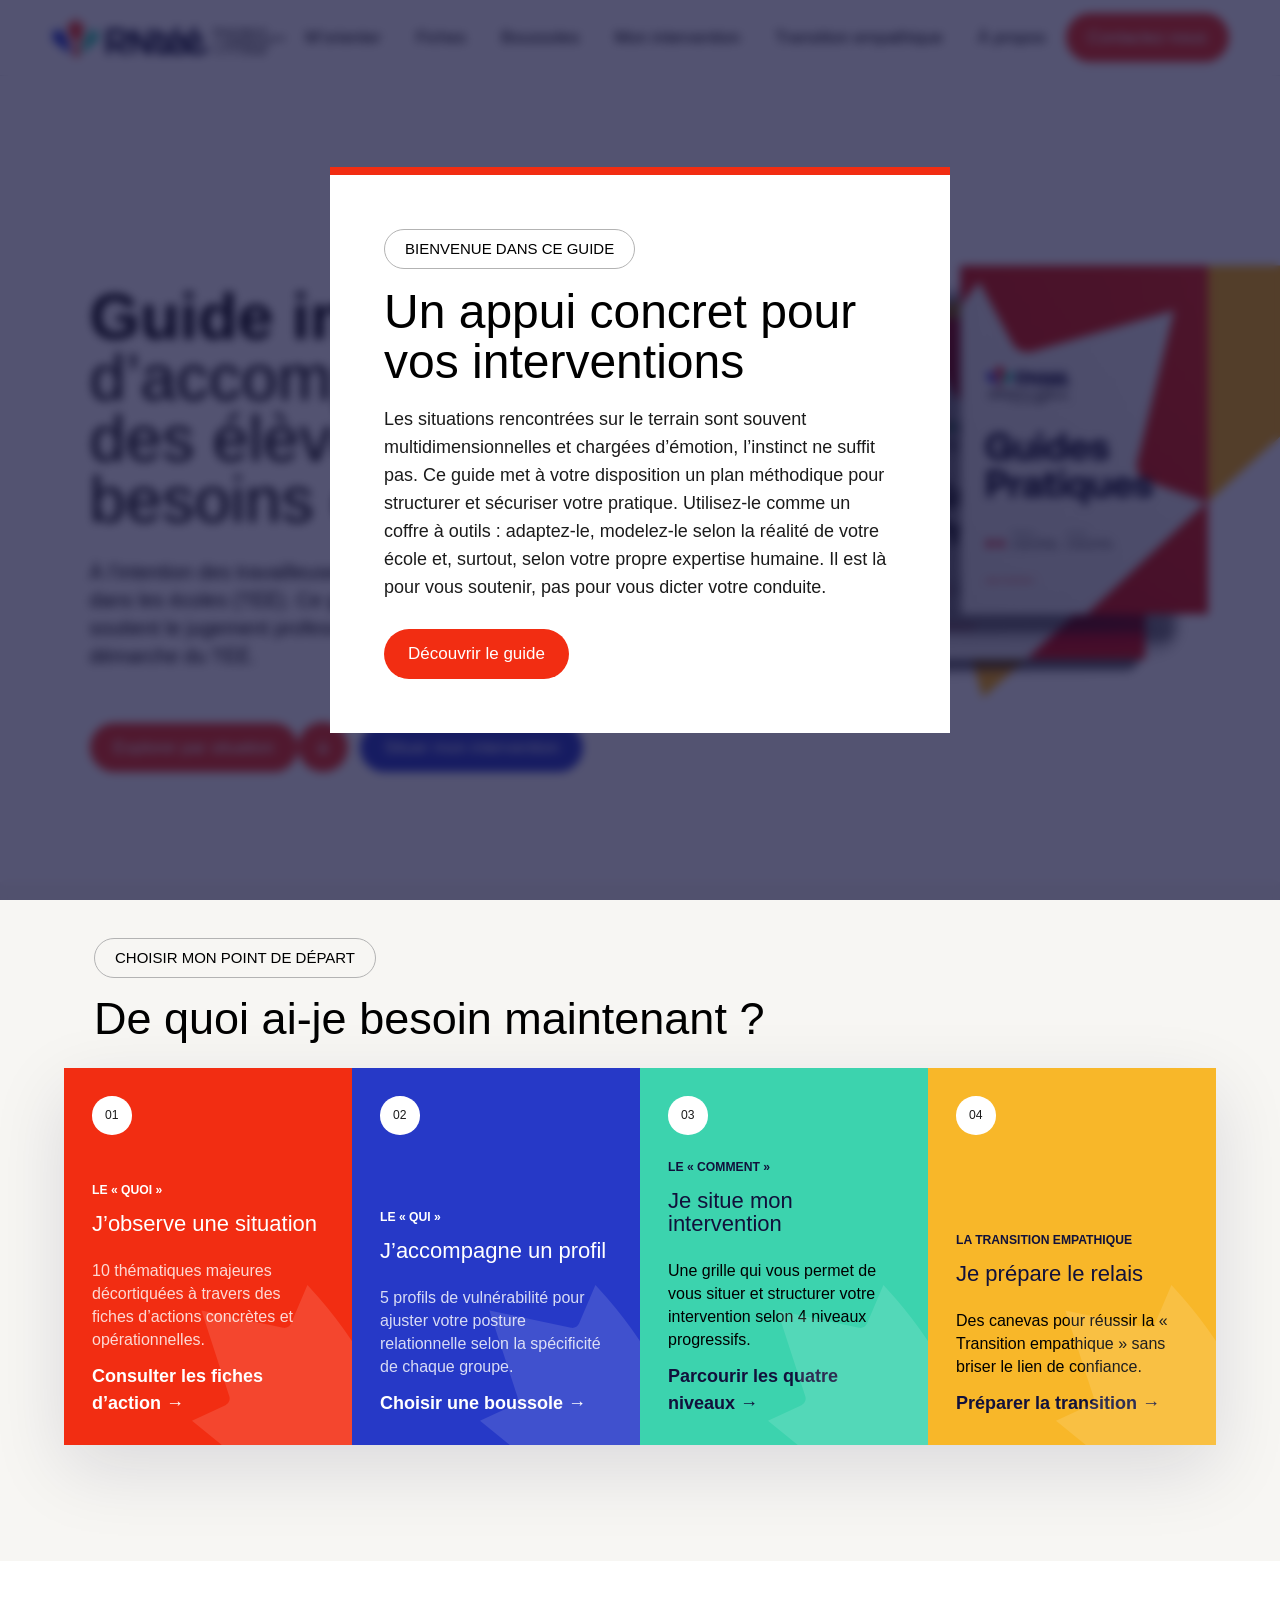
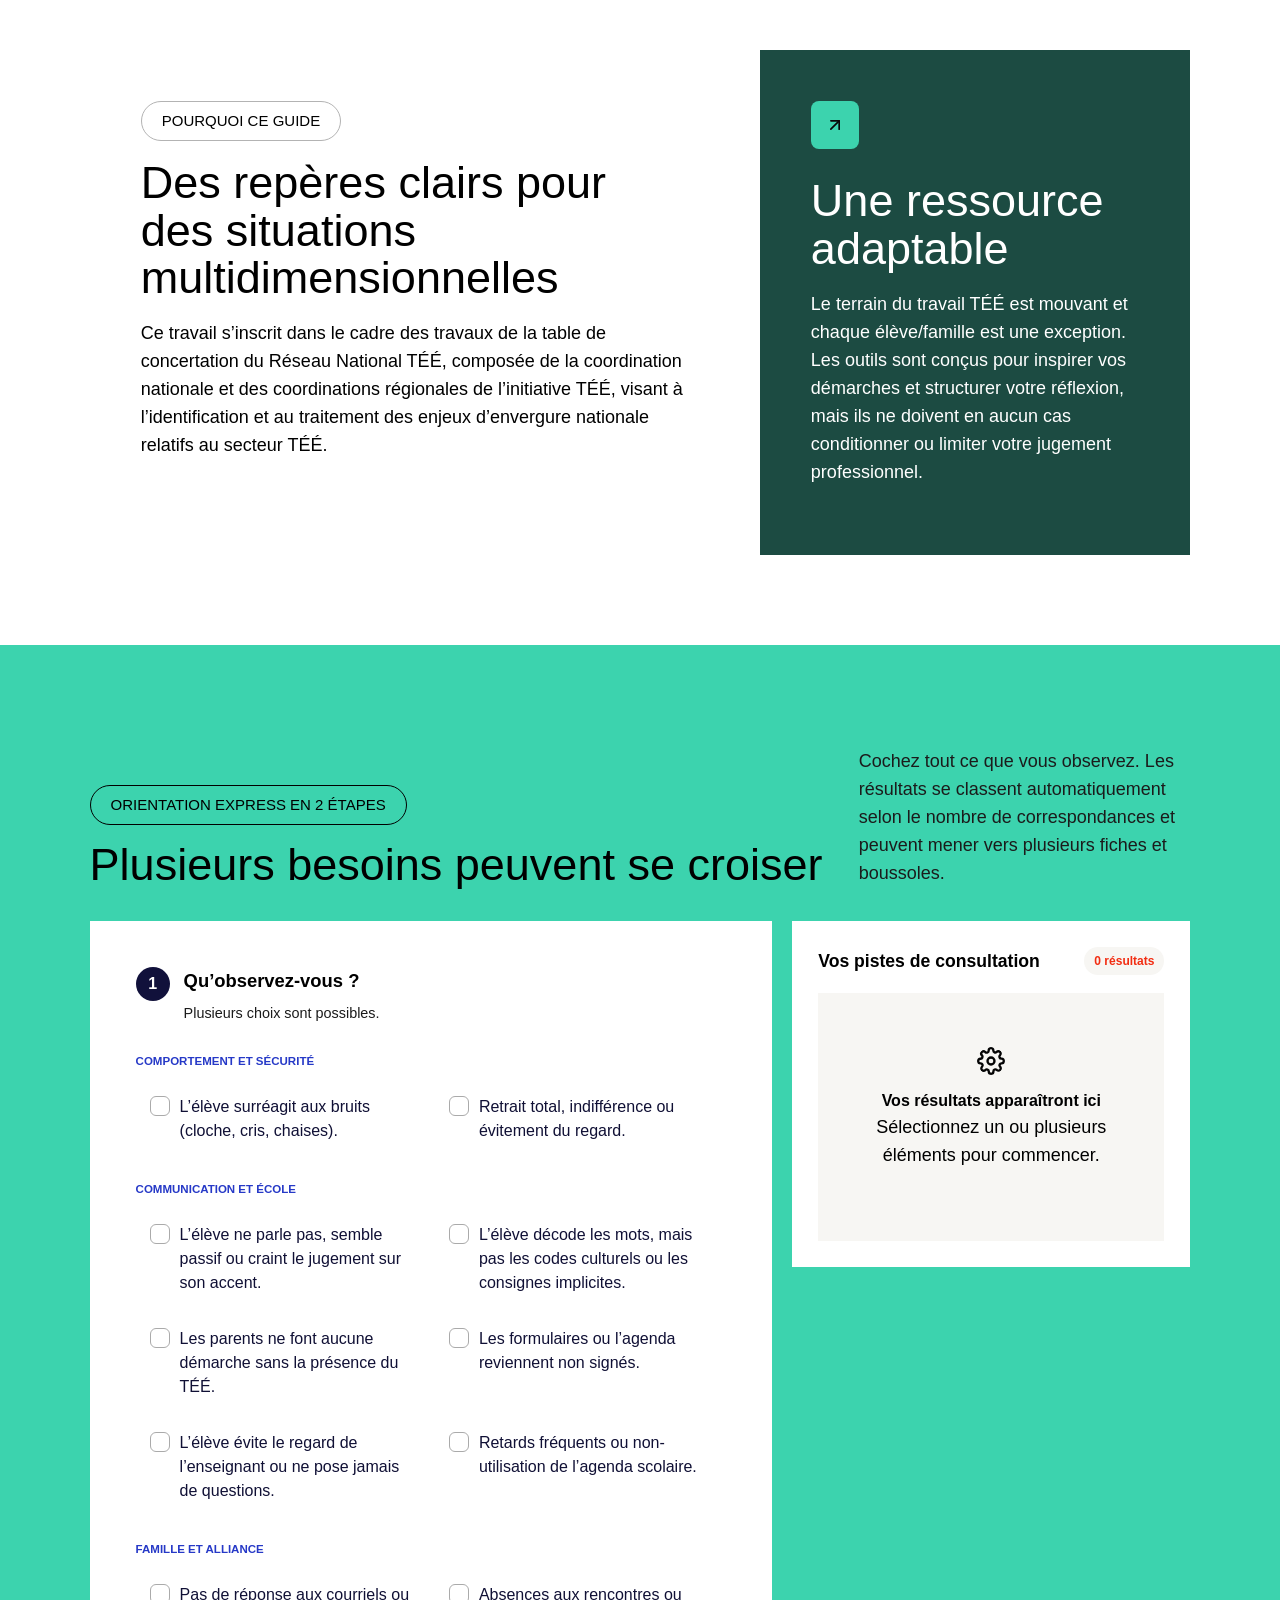
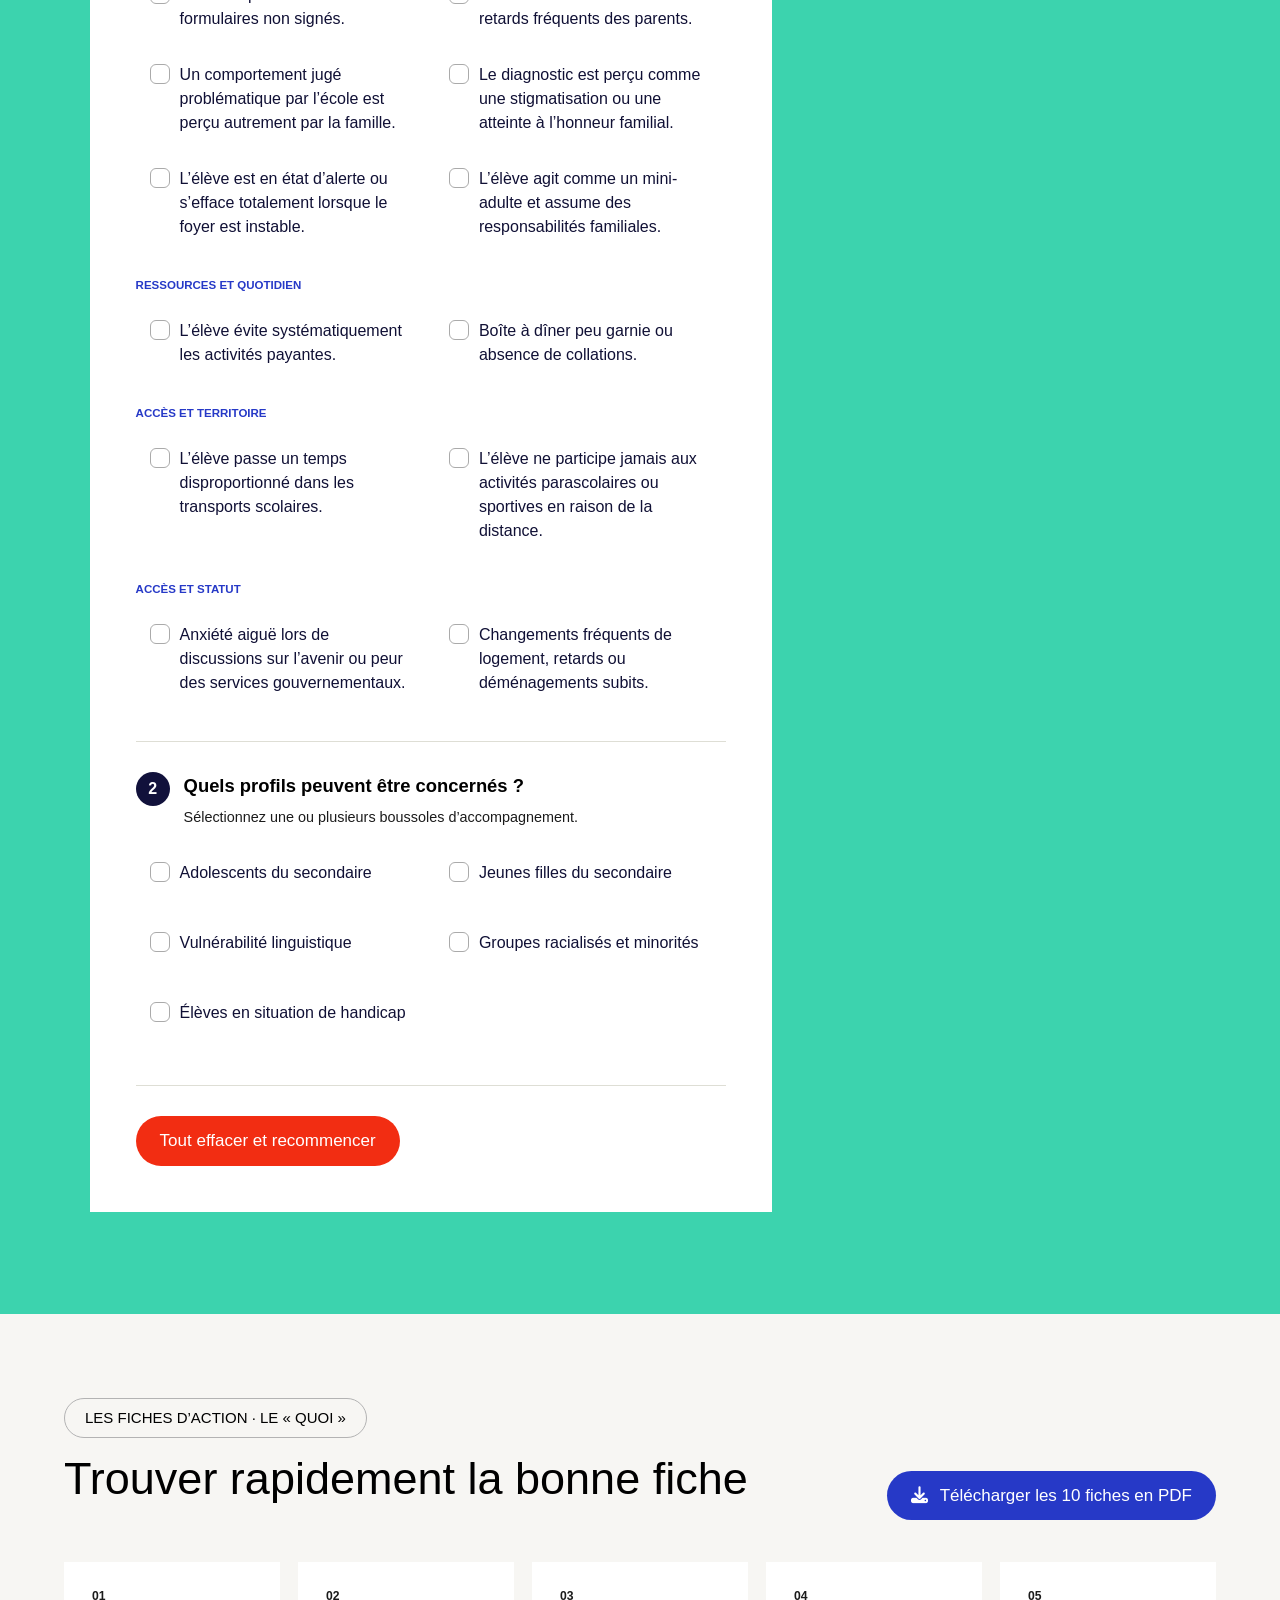
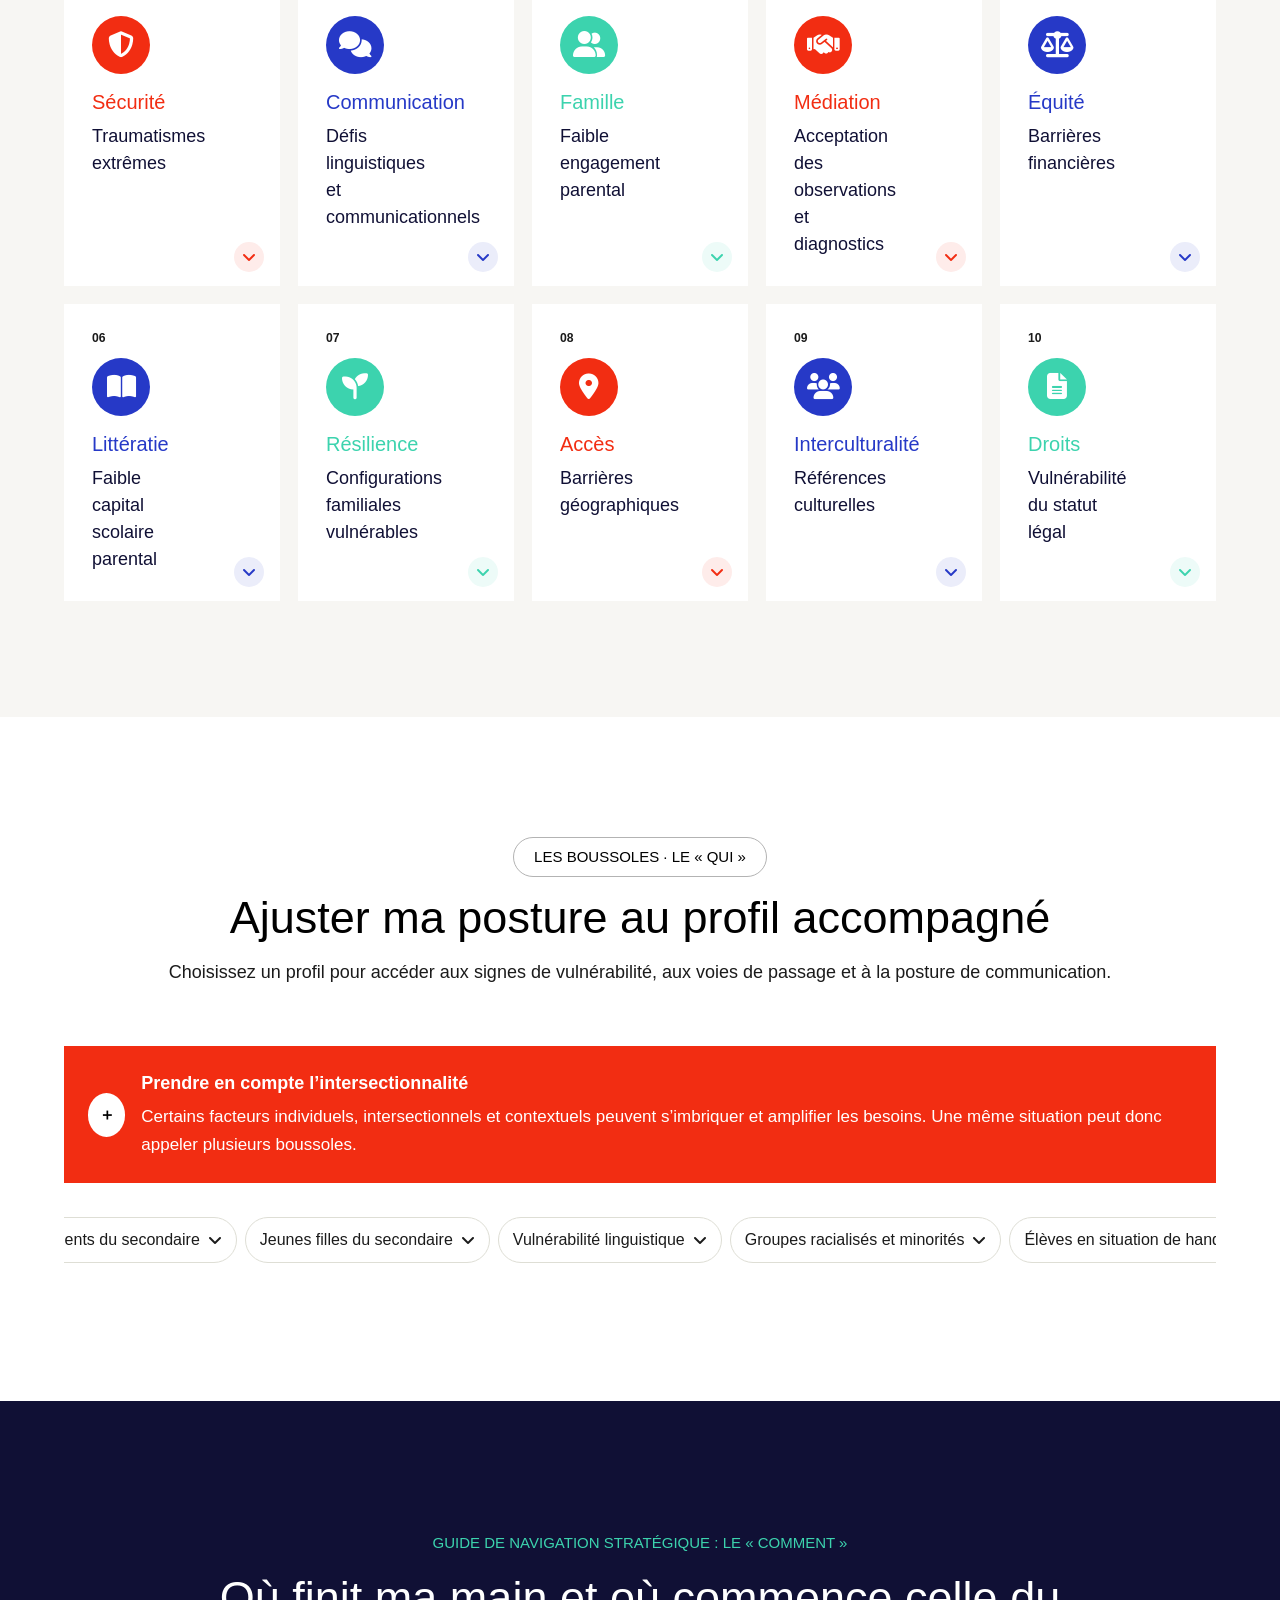
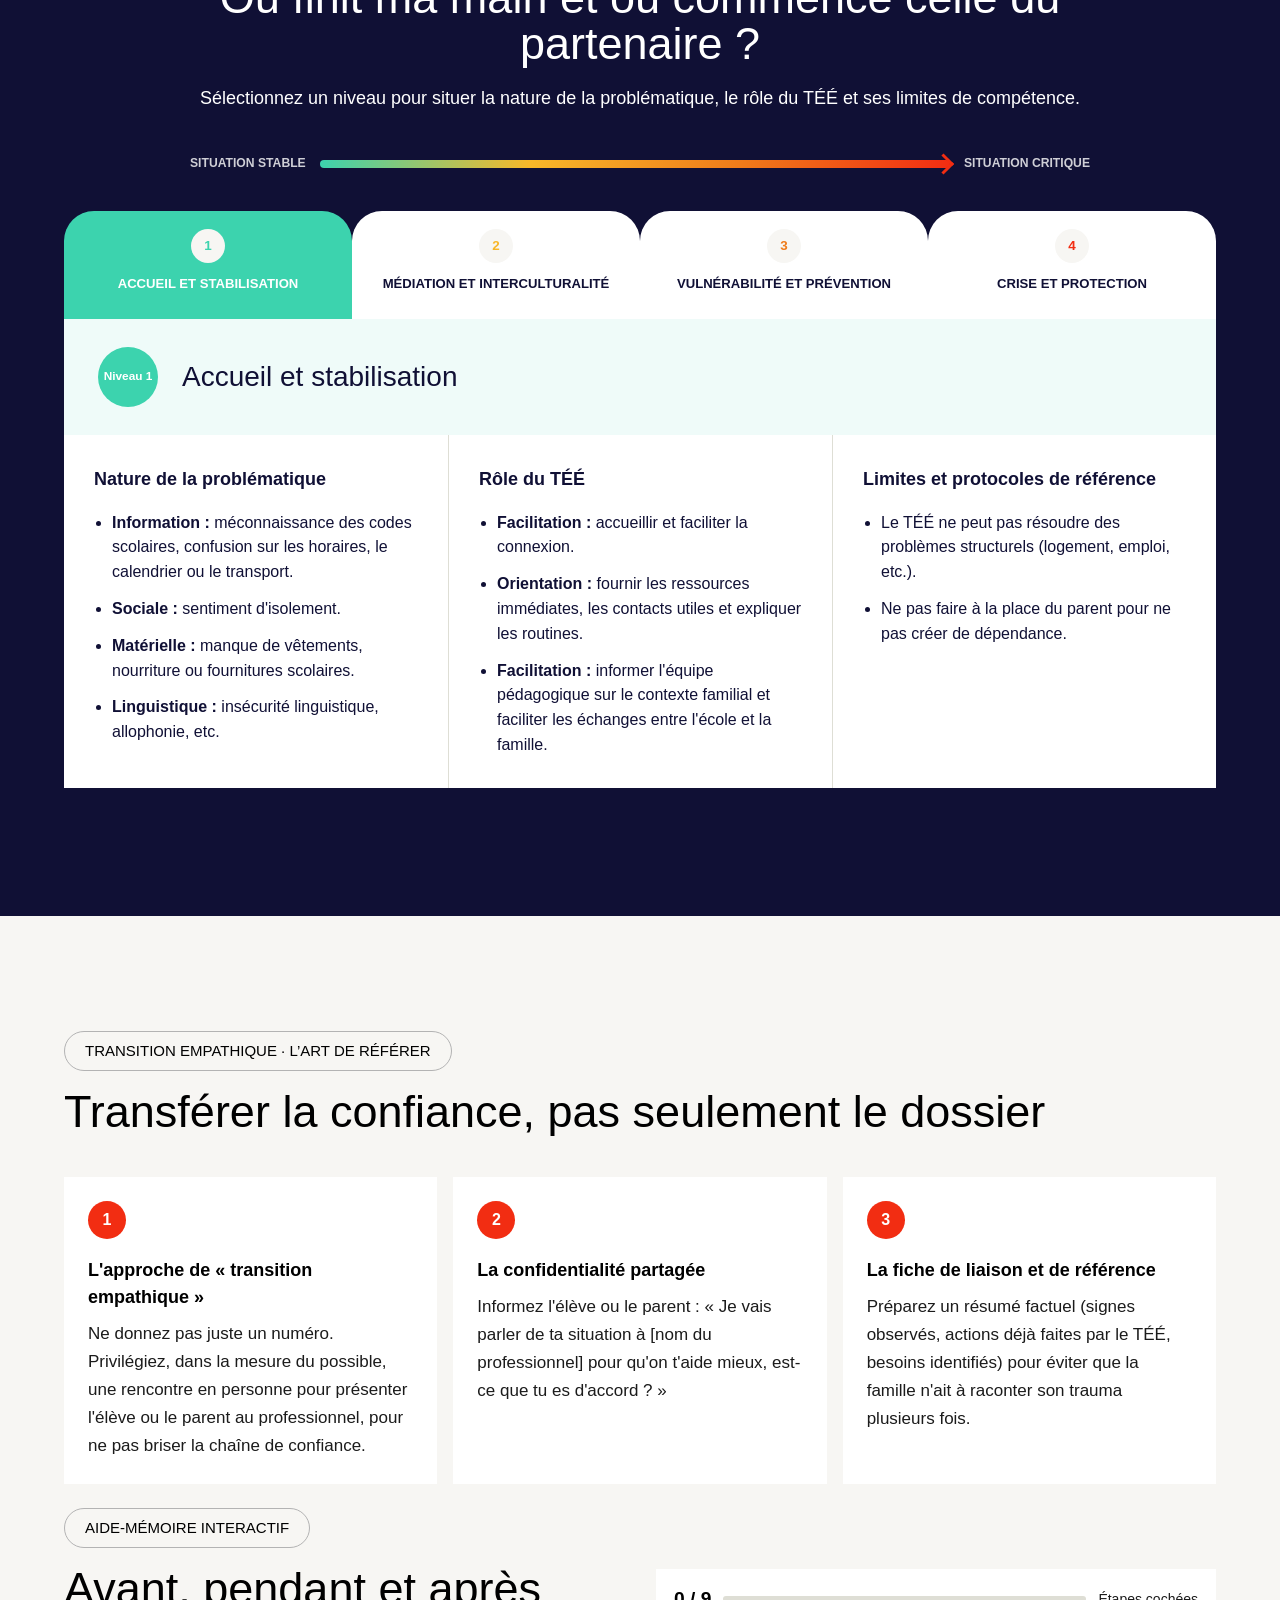
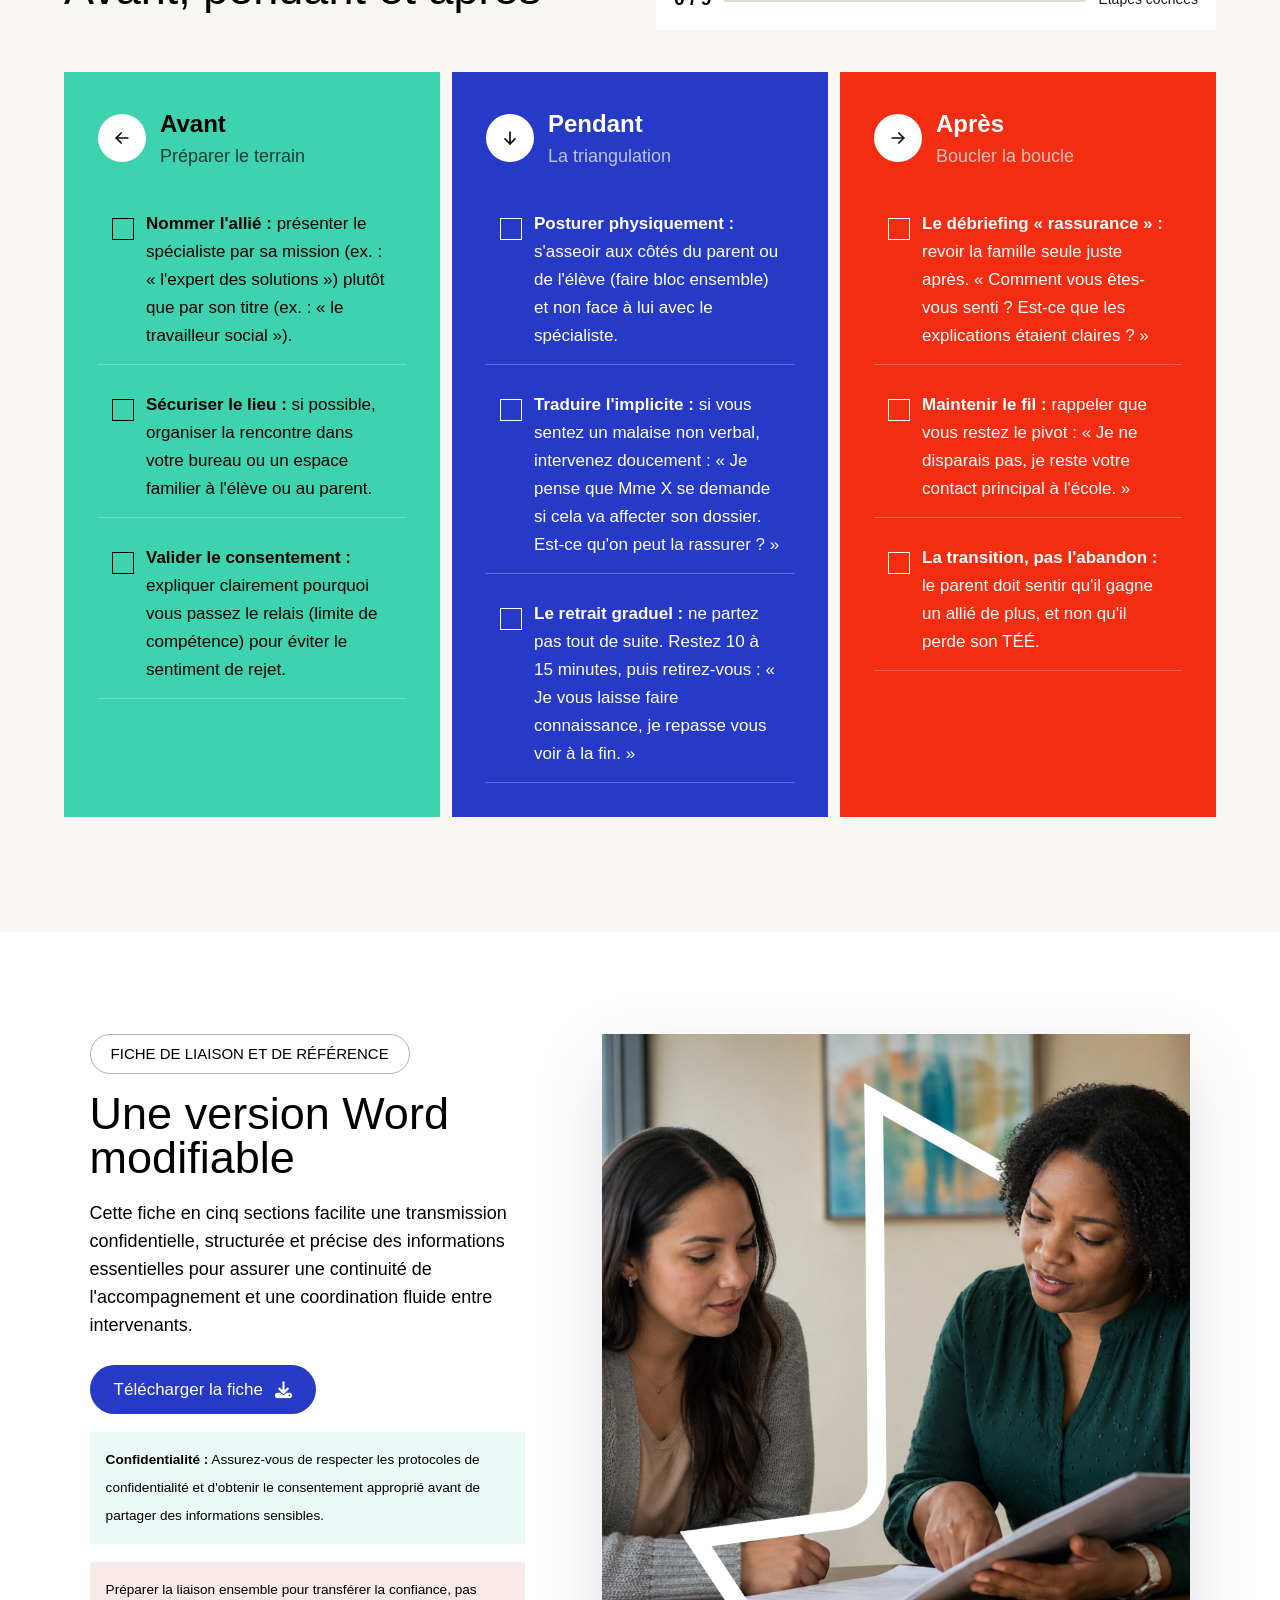
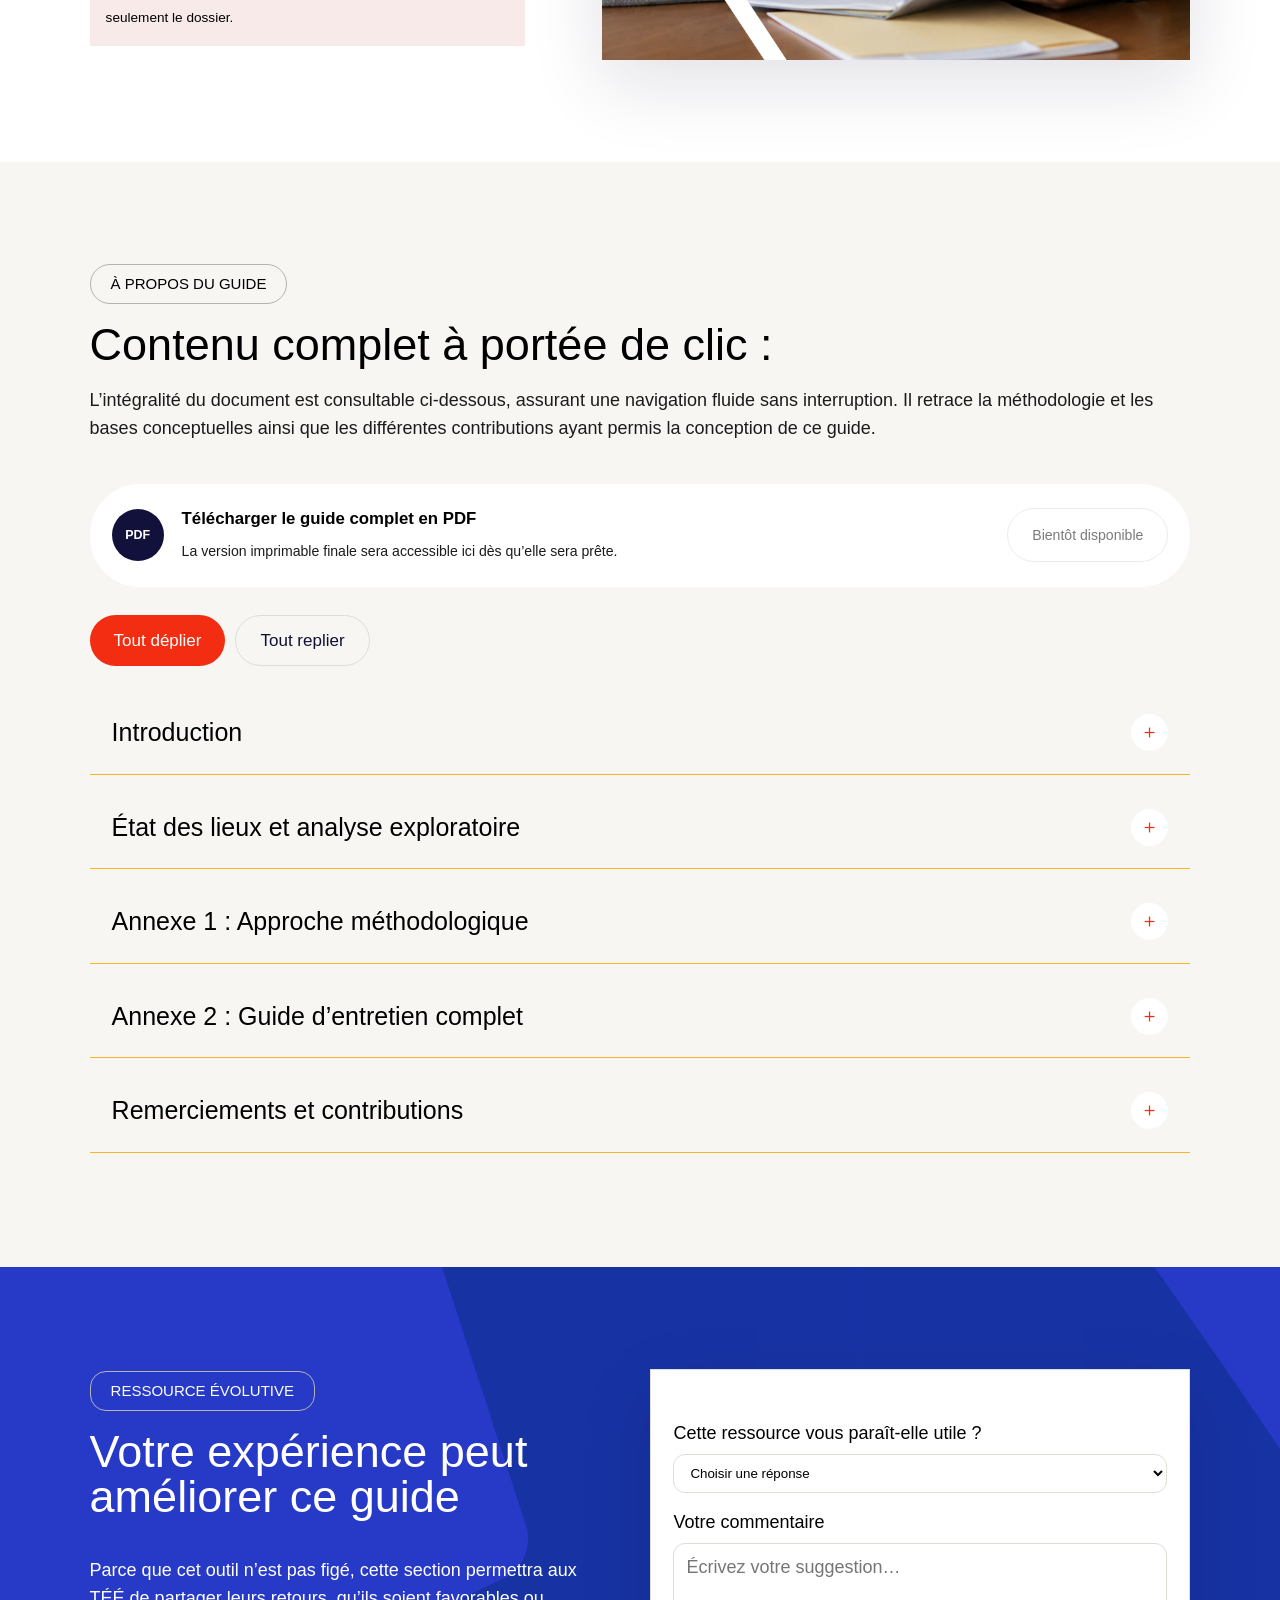
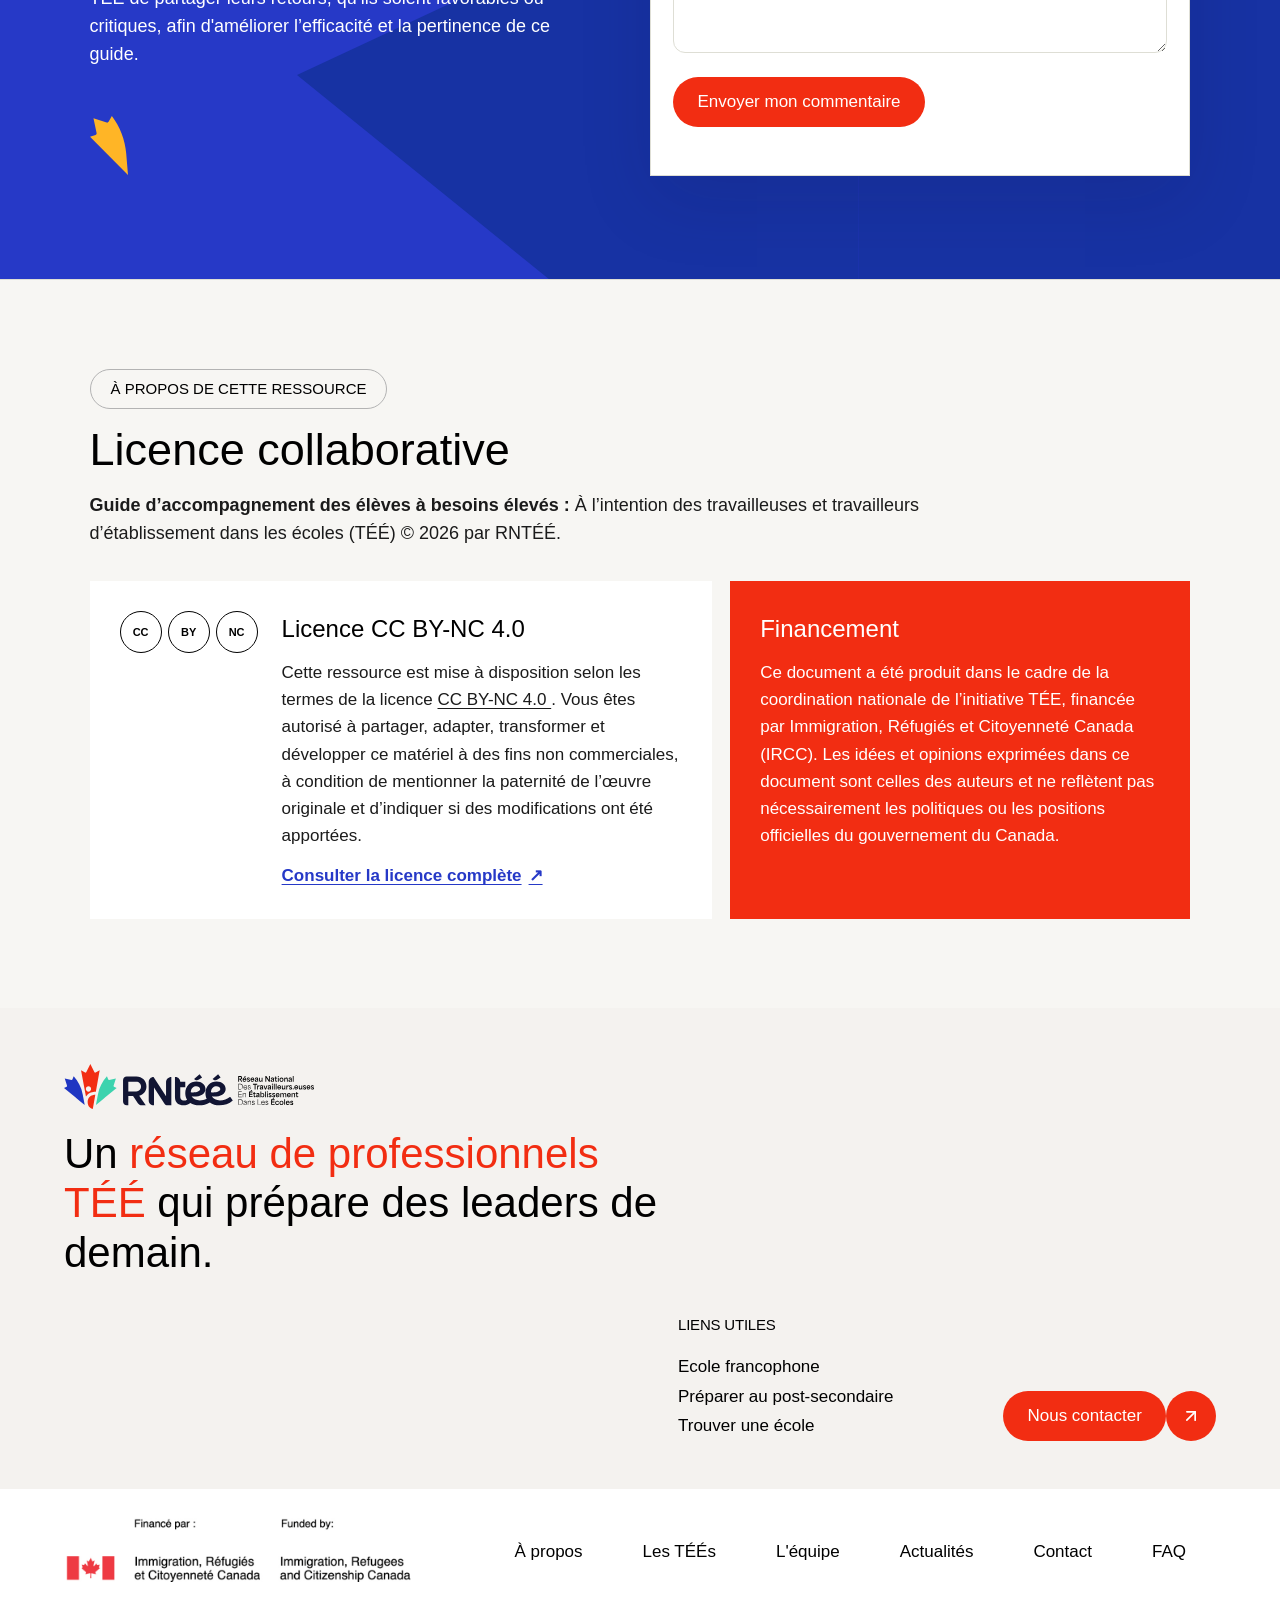
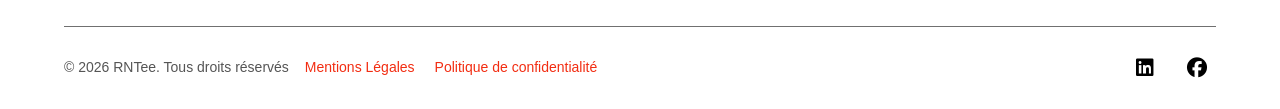
<file: index.html>
<!doctype html>
<html lang="fr-CA">

<head>
  <meta charset="utf-8" />
  <meta name="viewport" content="width=device-width,initial-scale=1" />
  <meta name="description" content="Guide interactive d’accompagnement des élèves — Coordination nationale TÉÉ." />
  <link rel="icon" type="image/png" href="./assets/img/icon.png" />
  <link rel="stylesheet" href="https://cdnjs.cloudflare.com/ajax/libs/font-awesome/6.5.2/css/all.min.css" crossorigin="anonymous" referrerpolicy="no-referrer" />
  <link rel="stylesheet" href="css/main.css" />
  <link rel="stylesheet" href="css/responsive.css" />
  <link rel="stylesheet" href="css/animations.css" />
  <title>Guide interactif TÉÉ</title>
</head>

<body>
  <dialog class="welcome-dialog" id="welcome-dialog" aria-labelledby="welcome-dialog-title">
    <div class="welcome-dialog-card">
      <p class="eyebrow dark">Bienvenue dans ce guide</p>
      <h2 id="welcome-dialog-title">Un appui concret pour vos interventions</h2>
      <p>
        Les situations rencontrées sur le terrain sont souvent multidimensionnelles et chargées d’émotion, l’instinct ne suffit pas. Ce guide met à votre disposition un plan méthodique pour structurer et sécuriser votre pratique. Utilisez-le comme un coffre à outils : adaptez-le, modelez-le selon la réalité de votre école et, surtout, selon votre propre expertise humaine. Il est là pour vous soutenir, pas pour vous dicter votre conduite.
      </p>
      <button class="button button-third" type="button" id="welcome-dialog-close">Découvrir le guide</button>
    </div>
  </dialog>
  <main>
    <header class="site-header">
      <a class="brand" href="https://teenational.ca/" aria-label="Retour à l’accueil"><img src="./assets/svg/logo-rntee.svg"
          alt="Réseau National TÉÉ" /></a>
      <nav class="desktop-nav" aria-label="Navigation principale">
        <a href="#orientation">M’orienter</a>
        <a href="#fiches">Fiches</a>
        <a href="#boussoles">Boussoles</a>
        <a href="#navigation">Mon intervention</a>
        <a href="#transition">Transition empathique</a>
        <a href="#apropos">À propos</a>
      </nav>

      <div class="header-actions">
        <span class="prototype-pill"><a href="https://teenational.ca/nos-contacts/">Contactez-nous</a></span>
        <button class="mobile-nav-toggle" type="button" aria-expanded="false" aria-controls="mobile-nav"
          aria-label="Ouvrir le menu">
          <span></span><span></span><span></span>
        </button>
      </div>
      <nav class="mobile-nav" id="mobile-nav" aria-label="Navigation mobile">
        <a href="https://teenational.ca/">Accueil</a>
        <a href="#orientation">M’orienter</a>
        <a href="#fiches">Fiches</a>
        <a href="#boussoles">Boussoles</a>
        <a href="#navigation">Mon intervention</a>
        <a href="#transition">Transition empathique</a>
        <a href="#apropos">À propos</a>
        <a href="https://teenational.ca/nos-contacts/">Contactez-nous</a>
      </nav>
    </header>

    <section class="hero" id="accueil">
      <div class="hero-content">
        <h1><strong>Guide interactif</strong> d’accompagnement des élèves à besoins élevés</h1>
        <p class="v3-hero-note">
          À l’intention des travailleuses et travailleurs d’établissement dans
          les écoles (TÉÉ). Ce guide n’est pas un protocole figé. Il soutient le
          jugement professionnel sans conditionner la démarche du TÉÉ.
        </p>
        <div class="hero-actions">
          <div class="cta-row">
              <a class="btn-contact" href="#fiches">Explorer par situation</a>
              <span class="btn-arrow">
                <svg viewBox="0 0 24 24" fill="none" stroke-width="2" stroke-linecap="round" stroke-linejoin="round">
                  <line x1="12" y1="5" x2="12" y2="19"></line>
                  <polyline points="6 13 12 19 18 13"></polyline>
                </svg>
              </span>
          </div>
          <div class="cta-row">
              <a class="button button-ghost" href="#navigation">Situer mon intervention</a>
          </div>
        </div>
      </div>
      <aside class="hero-aside">
        <img src="./assets/img/guide-tee-2.png" alt="Image représentant le guide">
      </aside>
    </section>

    <section class="route-section" aria-labelledby="route-title">
      <div class="section-heading compact-heading">
        <p class="eyebrow dark">Choisir mon point de départ</p>
        <h2 id="route-title">De quoi ai-je besoin maintenant ?</h2>
      </div>
      <div class="route-grid">
        <a class="route-card route-red" href="#fiches">
          <span class="route-index">01</span>
          <div>
            <p>Le « Quoi »</p>
            <h3>J’observe une situation</h3>
            <span class="v3-route-copy">10 thématiques majeures décortiquées à travers des fiches
              d’actions concrètes et opérationnelles.
            </span>
            <span class="span-action">Consulter les fiches d’action →</span>
          </div>
        </a>
        <a class="route-card route-blue" href="#boussoles">
          <span class="route-index">02</span>
          <div>
            <p>Le « Qui »</p>
            <h3>J’accompagne un profil</h3>
            <span class="v3-route-copy">5 profils de vulnérabilité pour ajuster votre posture
              relationnelle selon la spécificité de chaque groupe.
            </span>
            <span>Choisir une boussole →</span>
          </div>
        </a>
        <a class="route-card route-mint" href="#navigation">
          <span class="route-index">03</span>
          <div>
            <p>Le « Comment »</p>
            <h3>Je situe mon intervention</h3>
            <span class="v3-route-copy-black">Une grille qui vous permet de vous situer et structurer votre
              intervention selon 4 niveaux progressifs.
            </span>
            <span>Parcourir les quatre niveaux →</span>
          </div>
        </a>
        <a class="route-card route-gold" href="#transition">
          <span class="route-index">04</span>
          <div>
            <p>La transition empathique</p>
            <h3>Je prépare le relais</h3>
            <span class="v3-route-copy-black">Des canevas pour réussir la « Transition empathique » sans
              briser le lien de confiance.</span><span>Préparer la transition →</span>
          </div>
        </a>
      </div>
    </section>

    <section class="v3-context" id="contexte">
      <div class="v3-context-grid">
        <article class="v3-context-copy">
          <p class="eyebrow dark">Pourquoi ce guide</p>
          <h2>
            Des repères clairs pour des situations multidimensionnelles
          </h2>
          <p>
            Ce travail s’inscrit dans le cadre des travaux de la table de
            concertation du Réseau National TÉÉ, composée de la coordination
            nationale et des coordinations régionales de l’initiative TÉÉ,
            visant à l’identification et au traitement des enjeux d’envergure
            nationale relatifs au secteur TÉÉ.
          </p>
        </article>
        <aside class="v3-context-callout">
          <span class="context-mark">
            <svg viewBox="0 0 24 24" fill="none" stroke-width="2" stroke-linecap="round" stroke-linejoin="round">
                <line x1="7" y1="17" x2="17" y2="7"></line>
                <polyline points="7 7 17 7 17 17"></polyline>
            </svg>
          </span>
          <h3>Une ressource adaptable</h3>
          <p>
            Le terrain du travail TÉÉ est mouvant et chaque élève/famille est
            une exception. Les outils sont conçus pour inspirer vos démarches
            et structurer votre réflexion, mais ils ne doivent en aucun cas
            conditionner ou limiter votre jugement professionnel.
          </p>
        </aside>
      </div>
    </section>

    <section class="v3-orientation" id="orientation">
      <div class="v3-orientation-inner">
        <div class="v3-orientation-intro">
          <div>
            <p class="eyebrow gray">Orientation express en 2 étapes</p>
            <h2>Plusieurs besoins peuvent se croiser</h2>
          </div>
          <p>
            Cochez tout ce que vous observez. Les résultats se classent
            automatiquement selon le nombre de correspondances et peuvent
            mener vers plusieurs fiches et boussoles.
          </p>
        </div>
        <div class="v3-orientation-shell">
          <div class="v3-questionnaire">
            <section class="v3-step">
              <div class="v3-step-title">
                <span>1</span>
                <div>
                  <h3>Qu’observez-vous ?</h3>
                  <p>Plusieurs choix sont possibles.</p>
                </div>
              </div>
              <div id="observation-choices"></div>
            </section>
            <section class="v3-step">
              <div class="v3-step-title">
                <span>2</span>
                <div>
                  <h3>Quels profils peuvent être concernés ?</h3>
                  <p>
                    Sélectionnez une ou plusieurs boussoles d’accompagnement.
                  </p>
                </div>
              </div>
              <div class="v3-profile-grid" id="profile-choices"></div>
            </section>
            <section class="v3-step">
              <button class="button button-third" type="button" id="orientation-reset">
                Tout effacer et recommencer
              </button>
            </section>
          </div>
          <aside class="v3-results" aria-live="polite">
            <div class="v3-results-head">
              <h3>Vos pistes de consultation</h3>
              <span class="v3-results-count" id="result-count">0 résultat</span>
            </div>
            <div id="orientation-results"></div>
          </aside>
        </div>
      </div>
    </section>

    <section class="content-section actions-section" id="fiches">
      <div class="section-heading split-heading">
        <div>
          <p class="eyebrow dark">Les fiches d’action · Le « Quoi »</p>
          <h2>Trouver rapidement la bonne fiche</h2>
        </div>
        <a class="button button-primary v3-action-download" href="documents/fiches-action-01-a-10-guide-tee.pdf"
          download="les-10-fiches-action-guide-tee.pdf"><span aria-hidden="true"><i class="fa-solid fa-download"></i></span> Télécharger les 10 fiches en
          PDF</a>
      </div>
      <div class="action-grid" id="action-grid" aria-live="polite"></div>
    </section>
    <section class="detail-shell" id="action-detail" hidden>
      <div id="action-detail-inner"></div>
    </section>

    <section class="content-section compass-section" id="boussoles">
      <div class="section-heading">
        <p class="eyebrow dark">Les boussoles · Le « Qui »</p>
        <h2>Ajuster ma posture au profil accompagné</h2>
        <p class="section-intro">
          Choisissez un profil pour accéder aux signes de vulnérabilité, aux
          voies de passage et à la posture de communication.
        </p>
      </div>
      <div class="v3-intersection">
        <span aria-hidden="true">＋</span>
        <div>
          <h3>Prendre en compte l’intersectionnalité</h3>
          <p>
            Certains facteurs individuels, intersectionnels et contextuels
            peuvent s’imbriquer et amplifier les besoins. Une même situation
            peut donc appeler plusieurs boussoles.
          </p>
        </div>
      </div>
      <div class="compass-selector" id="compass-selector" role="tablist" aria-label="Boussoles"></div>
      <div class="compass-detail" id="compass-detail" hidden>
        <div id="compass-detail-inner"></div>
      </div>
    </section>

    <section class="navigation-section" id="navigation">
      <div class="section-heading centered-heading">
        <p class="eyebrow">
          Guide de navigation stratégique  : Le « Comment »
        </p>
        <h2>Où finit ma main et où commence celle du partenaire ?</h2>
        <p>
          Sélectionnez un niveau pour situer la nature de la problématique, le
          rôle du TÉÉ et ses limites de compétence.
        </p>
      </div>
      <div class="v3-severity">
        <span>Situation stable</span>
        <div class="v3-severity-line" aria-hidden="true"></div>
        <span>Situation critique</span>
      </div>
      <div class="level-stepper" id="level-stepper" role="tablist" aria-label="Niveaux d’intervention"></div>
      <div id="level-detail"></div>
    </section>

    <section class="handoff-section" id="transition">
      <div class="section-heading">
        <p class="eyebrow dark">Transition empathique · L’art de référer</p>
        <h2>Transférer la confiance, pas seulement le dossier</h2>
      </div>
      <div class="v3-principles" id="handoff-principles"></div>
      <div class="section-heading split-heading">
        <div>
          <p class="eyebrow dark">Aide-mémoire interactif</p>
          <h2>Avant, pendant et après</h2>
        </div>
        <div class="progress-card">
          <span id="progress-count">0 / 9</span>
          <div><i id="progress-bar" style="width: 0%"></i></div>
          <p>Étapes cochées</p>
        </div>
      </div>
      <div class="handoff-grid" id="handoff-grid"></div>
    </section>

    <section class="v3-download-section" id="fiche-liaison">
      <div class="v3-download-copy">
        <p class="eyebrow dark">Fiche de liaison et de référence</p>
        <h2>Une version Word modifiable</h2>
        <p>
          Cette fiche en cinq sections facilite une transmission 
          confidentielle, structurée et précise des informations 
          essentielles pour assurer une continuité de 
          l'accompagnement et une coordination fluide 
          entre intervenants.
        </p>
        <div class="v3-download-actions">
          <a class="button button-primary" href="documents/fiche-liaison-reference-tee-editable.docx"
            download="fiche-liaison-reference-tee-editable.docx">Télécharger la fiche<i class="fa-solid fa-download"></i></a>
        </div>
        <p class="v3-local-note">
          <strong>Confidentialité :</strong> Assurez-vous de respecter les protocoles de confidentialité et d'obtenir le consentement approprié avant de partager des informations sensibles.
        </p>
         <p class="v4-local-note">
          Préparer la liaison ensemble pour transférer la confiance, pas
          seulement le dossier.
        </p>
      </div>
      <div class="v3-download-card">
        <img
          src="assets/img/photo-tee-parent.jpg"
          alt="Une TÉÉ et un parent préparent ensemble une transition vers un service partenaire" />
      </div>
    </section>

    <section class="v3-about" id="apropos">
      <div class="v3-about-inner">
        <div class="section-heading">
          <p class="eyebrow dark">À propos du guide</p>
          <h2>Contenu complet à portée de clic :</h2>
          <p class="section-intro">
            L’intégralité du document est consultable ci-dessous, assurant 
            une navigation fluide sans interruption. Il retrace 
            la méthodologie et les bases conceptuelles ainsi que 
            les différentes contributions ayant permis la conception 
            de ce guide.
          </p>
        </div>
        <div class="v3-guide-pdf" aria-label="Version PDF du guide">
          <span aria-hidden="true">PDF</span>
          <div>
            <h3>Télécharger le guide complet en PDF</h3>
            <p>
              La version imprimable finale sera accessible ici dès qu’elle
              sera prête.
            </p>
          </div>
          <p class="button button-secondary" aria-disabled="true">Bientôt disponible</p>
        </div>
        <div class="v3-about-toolbar">
          <button class="button button-third" type="button" id="about-expand">
            Tout déplier</button><button class="button button-secondary" type="button" id="about-collapse">
            Tout replier
          </button>
        </div>
        <details>
          <summary>Introduction</summary>
          <div class="v3-about-body" id="about-introduction"></div>
        </details>
        <details>
          <summary>État des lieux et analyse exploratoire</summary>
          <div class="v3-about-body" id="about-analysis"></div>
        </details>
        <details>
          <summary>Annexe 1 : Approche méthodologique</summary>
          <div class="v3-about-body" id="about-methodology"></div>
        </details>
        <details>
          <summary>Annexe 2 : Guide d’entretien complet</summary>
          <div class="v3-about-body">
            <div class="v3-interview-grid" id="about-interviews"></div>
          </div>
        </details>
        <details>
          <summary>Remerciements et contributions</summary>
          <div class="v3-about-body">
            <div id="about-thanks"></div>
            <h3>Collaboratrices et collaborateurs</h3>
            <ul class="v3-participants" id="participant-list"></ul>
            <h3>Coordinations régionales de l’initiative TÉÉ</h3>
            <p id="coordinator-intro"></p>
            <ul class="v3-participants" id="coordinator-list"></ul>
          </div>
        </details>
      </div>
    </section>

    <section class="v3-feedback" id="retroaction">
      <div class="v3-feedback-inner">
        <div class="heading-feedback">
          <p class="eyebrow white">Ressource évolutive</p>
          <h2>Votre expérience peut améliorer ce guide</h2>
          <p>
          Parce que cet outil n’est pas figé, cette section permettra aux TÉÉ de partager leurs retours, 
          qu’ils soient favorables ou critiques, afin d'améliorer l’efficacité et la pertinence 
          de ce guide.
          </p>
          <img src="assets/svg/form-4.svg" alt="Icône de rétroaction" />
        </div>
        <div class="v3-feedback-card">
          <form id="feedback-form" data-endpoint="https://formsubmit.co/ajax/exaucezokoi@gmail.com">
            <label for="feedback-useful">Cette ressource vous paraît-elle utile ?
              <select id="feedback-useful" name="utilite" required>
                <option value="">Choisir une réponse</option>
                <option>Extrêmement utile</option>
                <option>Utile</option>
                <option>Moyennement utile</option>
                <option>Peu utile</option>
                <option>Pas utile du tout</option>
              </select>
            </label>
            <label for="feedback-comment">
              Votre commentaire
              <textarea id="feedback-comment" name="commentaire" placeholder="Écrivez votre suggestion…" required></textarea>
            </label>
            <label class="v3-feedback-honeypot" aria-hidden="true">Ne pas remplir
              <input type="text" name="_honey" tabindex="-1" autocomplete="off" />
            </label>
            <input type="hidden" name="_subject" value="Nouvelle rétroaction sur le guide TÉÉ" />
            <input type="hidden" name="_captcha" value="false" />
            <input type="hidden" name="_template" value="table" />
            <button class="button button-third" type="submit">Envoyer mon commentaire</button>
            <p class="v3-feedback-status" id="feedback-status" role="status" aria-live="polite"></p>
          </form>
      </div>
    </section>

    <section class="v3-license" id="licence" aria-labelledby="license-title">
      <div class="v3-license-inner">
        <div class="v3-license-heading">
          <p class="eyebrow dark">À propos de cette ressource</p>
          <h2 id="license-title">Licence collaborative</h2>
          <p class="v3-license-work">
            <strong>Guide d’accompagnement des élèves à besoins élevés :</strong>
            À l’intention des travailleuses et travailleurs d’établissement dans les écoles (TÉÉ)
            © 2026 par RNTÉÉ.
          </p>
        </div>

        <div class="v3-license-grid">
          <article class="v3-license-card">
            <div class="v3-license-badge" aria-label="Creative Commons Attribution - Pas d’utilisation commerciale 4.0 International">
              <span>CC</span><span>BY</span><span>NC</span>
            </div>
            <div>
              <h3>Licence CC BY-NC 4.0</h3>
              <p>
                Cette ressource est mise à disposition selon les termes de la licence
                <a href="https://creativecommons.org/licenses/by-nc/4.0/deed.fr" target="_blank" rel="noopener noreferrer">
                  CC BY-NC 4.0
                </a>.
                Vous êtes autorisé à partager, adapter, transformer et développer ce matériel à des fins
                non commerciales, à condition de mentionner la paternité de l’œuvre originale et d’indiquer
                si des modifications ont été apportées.
              </p>
              <a class="v3-license-link" href="https://creativecommons.org/licenses/by-nc/4.0/deed.fr" target="_blank" rel="noopener noreferrer">
                Consulter la licence complète <span aria-hidden="true">↗</span>
              </a>
            </div>
          </article>

          <article class="v3-license-card v3-license-funding">
            <div>
              <h3>Financement</h3>
              <p>
                Ce document a été produit dans le cadre de la coordination nationale de l’initiative TÉE,
                financée par Immigration, Réfugiés et Citoyenneté Canada (IRCC). Les idées et opinions
                exprimées dans ce document sont celles des auteurs et ne reflètent pas nécessairement les
                politiques ou les positions officielles du gouvernement du Canada.
              </p>
            </div>
          </article>
        </div>
      </div>
    </section>
    
    <footer class="site-footer">
      <!-- Top hero section -->
      <div class="footer-top">
        <div class="footer-top-inner">
          <div class="brand-block">
            <div class="logo-row">
              <img src="assets/svg/logo-rntee.svg" alt="Logo RNTÉÉ" />
            </div>
            <h2 class="headline">
              Un <span class="accent">réseau de professionnels<br>TÉÉ</span> qui prépare des leaders de demain.
            </h2>
          </div>
          <div class="links-cta-block">
            <div class="useful-links">
              <div class="label">LIENS UTILES</div>
              <ul>
                <li><a href="https://teenational.ca/ecole-francophone/">Ecole francophone</a></li>
                <li><a href="https://teenational.ca/preparer-au-post-secondaire/">Préparer au post-secondaire</a></li>
                <li><a href="https://teenational.ca/trouver-une-ecole/">Trouver une école</a></li>
              </ul>
            </div>
            <div class="cta-row">
              <a class="btn-contact" href="https://teenational.ca/nos-contacts/">Nous contacter</a>
              <span class="btn-arrow">
                <svg viewBox="0 0 24 24" fill="none" stroke-width="2" stroke-linecap="round" stroke-linejoin="round">
                  <line x1="7" y1="17" x2="17" y2="7"></line>
                  <polyline points="7 7 17 7 17 17"></polyline>
                </svg>
              </span>
            </div>
          </div>
        </div>
      </div>

      <!-- Bottom white section -->
      <div class="footer-bottom">
        <div class="footer-bottom-inner">
          <div class="funding-block">
            <img src="assets/img/IRMHP_footer_FR-png-e1770922664935.webp" alt="Flag">
          </div>
          <nav class="footer-nav">
            <a href="https://teenational.ca/a-propos/">À propos</a>
            <a href="https://teenational.ca/les-tees/">Les TÉÉs</a>
            <a href="https://teenational.ca/equipe/">L'équipe</a>
            <a href="https://teenational.ca/actualites/">Actualités</a>
            <a href="https://teenational.ca/nos-contacts/">Contact</a>
            <a href="https://teenational.ca/faq/">FAQ</a>
          </nav>
        </div>

        <hr class="footer-divider">
        
        <div class="footer-legal">
          <div class="copyright">© 2026 RNTee. Tous droits réservés</div>
          <div class="legal-links">
            <a href="https://teenational.ca/mentions-legales/">Mentions Légales</a>
            <a href="https://teenational.ca/politique-de-confidentialite/">Politique de confidentialité</a>
          </div>
          <div class="social-icons">
            <a href="https://www.linkedin.com/showcase/r%C3%A9seau-national-t%C3%A9%C3%A9" aria-label="LinkedIn">
              <i class="fa-brands fa-linkedin"></i>
            </a>
            <a href="https://www.facebook.com/people/R%C3%A9seau-National-T%C3%89%C3%89/61582869243763/" aria-label="Facebook">
              <i class="fa-brands fa-facebook"></i>
            </a>
          </div>
        </div>
      </div>
    </footer>
  </main>

  <script src="js/main.js"></script>
  <script src="js/form.js"></script>
  <script src="js/animations.js"></script>
</body>

</html>
</file>
<file: css/main.css>
:root {
  --ink: #101035;
  --black: #000000;
  --navy: #11113b;
  --blue: #2639c7;
  --red: #f22d12;
  --mint: #3cd3ae;
  --gold: #f8b729;
  --orange: #ef7b1a;
  --paper: #f7f6f3;
  --line: #deded5;
  --muted: #1b1b1b;
  --white: #ffffff;
  --greentee: #1c4b42;
  --shadow: 0 24px 70px rgba(17, 17, 59, 0.12);
  --border: #b3b3b3;
  --border-light: #707070;;
  --bg-hero: #f4f2ef;
}

* {
  box-sizing: border-box;
}

html {
  scroll-behavior: smooth;
  scroll-padding-top: 88px;
}

body {
  margin: 0;
  color: #000000;
  font-family: Helvetica, "Helvetica Neue", sans-serif;
  line-height: 1.5;
  background: var(--paper);
}

.welcome-dialog {
  width: min(620px, calc(100% - 32px));
  padding: 0;
  border: 0;
  background: transparent;
  color: var(--ink);
}

.welcome-dialog::backdrop {
  background: rgba(17, 17, 59, 0.72);
  backdrop-filter: blur(5px);
}

.welcome-dialog-card {
  padding: clamp(28px, 5vw, 54px);
  border-top: 8px solid var(--red);
  background: var(--white);
  box-shadow: var(--shadow);
}

.welcome-dialog-card h2 {
  max-width: 480px;
  margin-bottom: 18px;
  font-size: 48px;
  font-weight: 500;
  line-height: 1.04;
  color: var(--black);
}

.welcome-dialog-card p:not(.eyebrow) {
  margin-bottom: 28px;
  color: var(--muted);
}

.welcome-dialog-card #welcome-dialog-close:focus-visible {
  outline: none;
}



button,
input,
textarea {
  font: inherit;
}

button,
a {
  -webkit-tap-highlight-color: transparent;
}

button:focus-visible,
a:focus-visible,
input:focus-visible,
textarea:focus-visible,
summary:focus-visible {
  outline: 3px solid var(--gold);
  outline-offset: 3px;
}

a {
  color: inherit;
  text-decoration: none;
}

img {
  display: block;
  max-width: 100%;
}

h1,
h2,
h3,
p {
  margin-top: 0;
}

p {
  font-size: 18px;
  line-height: 28px;
  font-weight: 400px;
  font-family: Helvetica, "Helvetica Neue", sans-serif;
}

.sr-only {
  position: absolute;
  width: 1px;
  height: 1px;
  padding: 0;
  margin: -1px;
  overflow: hidden;
  clip: rect(0, 0, 0, 0);
  white-space: nowrap;
  border: 0;
}

.site-header {
  position: sticky;
  top: 0;
  z-index: 50;
  display: grid;
  grid-template-columns: minmax(220px, 1fr) auto minmax(110px, 1fr);
  align-items: center;
  gap: 28px;
  min-height: 76px;
  padding: 12px clamp(20px, 4vw, 64px);
  border-bottom: 1px solid rgba(17, 17, 59, 0.1);
  background: rgba(255, 255, 255, 0.94);
  backdrop-filter: blur(16px);
}

.brand {
  display: flex;
  align-items: center;
  gap: 14px;
  width: fit-content;
}

.brand img {
  width: 250px;
  height: auto;
}

.brand span {
  padding-left: 14px;
  border-left: 1px solid var(--line);
  color: var(--muted);
  font-size: 17px;
  font-weight: 500;
  text-transform: uppercase;
}

.header-actions {
  display: flex;
  align-items: center;
  justify-self: end;
  gap: 12px;
}

.desktop-nav {
  display: flex;
  align-items: center;
  gap: 28px;
  font-size: 17px;
  font-weight: 500;
}

.desktop-nav a {
  position: relative;
  transition: color 180ms ease;
}

.desktop-nav a:hover,
.desktop-nav a:focus-visible {
  color: #f22d12;
}

.desktop-nav a::after {
  position: absolute;
  right: 0;
  bottom: -8px;
  left: 0;
  height: 2px;
  background: #f22d12;
  content: "";
  transform: scaleX(0);
  transition: transform 180ms ease;
}

.desktop-nav a:hover::after,
.desktop-nav a:focus-visible::after {
  transform: scaleX(1);
}

.prototype-pill {
  justify-self: end;
  padding: 12px 22px;
  border-radius: 999px;
  background: var(--red);
  color: var(--white);
  font-size: 17px;
  font-weight: 500;
}

.mobile-nav-toggle {
  display: none;
  position: relative;
  width: 44px;
  height: 44px;
  border: none;
  border-radius: 50px;
  background: var(--red);
  cursor: pointer;
}

.mobile-nav-toggle span {
  position: absolute;
  left: 11px;
  width: 22px;
  height: 2px;
  border-radius: 999px;
  background: var(--white);
  transition:
    transform 180ms ease,
    opacity 180ms ease,
    top 180ms ease;
}

.mobile-nav-toggle span:nth-child(1) {
  top: 15px;
}

.mobile-nav-toggle span:nth-child(2) {
  top: 21px;
}

.mobile-nav-toggle span:nth-child(3) {
  top: 27px;
}

.mobile-nav-toggle.is-active span:nth-child(1) {
  top: 21px;
  transform: rotate(45deg);
}

.mobile-nav-toggle.is-active span:nth-child(2) {
  opacity: 0;
}

.mobile-nav-toggle.is-active span:nth-child(3) {
  top: 21px;
  transform: rotate(-45deg);
}

.mobile-nav {
  display: none;
  grid-column: 1 / -1;
  gap: 8px;
  padding-top: 0;
  max-height: 0;
  overflow: hidden;
  opacity: 0;
  transform: translateY(-8px);
  visibility: hidden;
  pointer-events: none;
  transition:
    max-height 320ms ease,
    opacity 220ms ease,
    transform 220ms ease,
    padding-top 220ms ease,
    visibility 220ms ease;
}

.mobile-nav a {
  display: block;
  padding: 12px clamp(20px, 4vw, 64px);
  color: var(--navy);
  font-size: 15px;
  font-weight: 500;
  transition: color 180ms ease, background-color 180ms ease, box-shadow 180ms ease, padding-left 180ms ease;
}

.mobile-nav a:hover,
.mobile-nav a:focus-visible,
.mobile-nav a:active {
  padding-left: calc(clamp(20px, 4vw, 64px) + 8px);
  color: var(--black);
  background: var(--mint);
}

.hero {
  position: relative;
  display: grid;
  grid-template-columns: 50% 50%;
  gap: clamp(42px, 7vw, 100px);
  min-height: 620px;
  padding: clamp(72px, 10vw, 110px) clamp(24px, 7vw, 112px);
  overflow: hidden;
  color: var(--white);
  background: #ffffff;
  margin-bottom: 72px;
}

.hero-content,
.hero-aside {
  position: relative;
  z-index: 2;
  align-self: stretch;
}

/* Hero aside: image shown large (not cropped or animated); stats overlay animated */
.hero-aside {
  display: flex;
  flex-direction: column;
  gap: 22px;
  margin-right: -12px;
  align-items: stretch;
  justify-content: center;
  position: relative;
  overflow: visible;
}

.hero-aside img {
  position: relative;
  width: 100%;
  height: auto;
  object-fit: contain;
  display: block;
}

@keyframes statFloat {
  0% {
    transform: translateY(0);
    opacity: 1;
  }
  50% {
    transform: translateY(-10px);
    opacity: 0.9;
  }
  100% {
    transform: translateY(0);
    opacity: 1;
  }
}

.hero-stat {
  animation: statFloat 9s ease-in-out infinite;
}
.hero-stats-list .hero-stat:nth-child(1) {
  animation-delay: 0s;
}
.hero-stats-list .hero-stat:nth-child(2) {
  animation-delay: 1.2s;
}
.hero-stats-list .hero-stat:nth-child(3) {
  animation-delay: 2.4s;
}

@media (prefers-reduced-motion: reduce) {
  .hero-stat {
    animation: none;
  }
}

/* Reveal / entrance animations */
@keyframes slideInFromRight {
  0% {
    transform: translateX(28px);
    opacity: 0;
  }
  100% {
    transform: translateX(0);
    opacity: 1;
  }
}

@keyframes fadeUp {
  0% {
    transform: translateY(10px);
    opacity: 0;
  }
  100% {
    transform: translateY(0);
    opacity: 1;
  }
}

:root {
  --reveal-ease: cubic-bezier(0.2, 0.9, 0.2, 1);
}

/* Triggered on page load */
.animate-in .hero-aside img {
  animation: slideInFromRight 680ms var(--reveal-ease) both;
  animation-delay: 140ms;
}

.animate-in .hero-content {
  animation: fadeUp 680ms var(--reveal-ease) both;
  animation-delay: 60ms;
}

/* Generic reveal attribute for elements to animate when in view */
[data-reveal]:not(.v3-reveal) {
  opacity: 0;
  transform: translateY(10px);
  transition:
    opacity 520ms var(--reveal-ease),
    transform 520ms var(--reveal-ease);
}

[data-reveal]:not(.v3-reveal).is-visible {
  opacity: 1;
  transform: none;
}

@media (prefers-reduced-motion: reduce) {
  .animate-in .hero-aside img,
  .animate-in .hero-content,
  [data-reveal]:not(.v3-reveal) {
    animation: none !important;
    transition: none !important;
    opacity: 1 !important;
    transform: none !important;
  }
}

.eyebrow {
  margin-bottom: 18px;
  color: var(--mint);
  font-size: 15px;
  font-weight: 400;
  text-transform: uppercase;
}

.eyebrow.dark {
  color: var(--black);
  padding: 5px 20px 5px 20px;
  border-style: solid;
  border-width: 1px 1px 1px 1px;
  border-color: var(--border);
  border-radius: 50px;
  display: inline-block;
}

.eyebrow.gray {
  color: #000;
  padding: 5px 20px 5px 20px;
  border-style: solid;
  border-width: 1px 1px 1px 1px;
  border-color: #000;
  border-radius: 50px;
  display: inline-block;
}

.eyebrow.white {
  color: var(--white);
  padding: 5px 20px 5px 20px;
  border-style: solid;
  border-width: 1px 1px 1px 1px;
  border-color: var(--border);
  border-radius: 16px 16px 16px 16px;
  display: inline-block;
}

.hero h1 {
  margin-top: 100px;
  max-width: 850px;
  margin-bottom: 28px;
  font-size: 65px;
  font-weight: 500;
  line-height: 0.94;
  color: #000;
}
.hero-copy {
  max-width: 780px;
  margin-bottom: 34px;
  color: #000;
  font-size: 18px;
  line-height: 1.7;
}

.hero-actions {
  display: flex;
  flex-wrap: wrap;
  gap: 12px;
}

.button {
  display: inline-flex;
  align-items: center;
  justify-content: center;
  gap: 12px;
  min-height: 48px;
  padding: 12px 24px;
  border: none;
  border-radius: 50px;
  cursor: pointer;
  font-size: 17px;
  font-weight: 400;
  font-family: helvetica, "helvetica neue", sans-serif;
}

.button:hover {
  background: var(--mint);
  color: #000;
  transition: .4s;
  transition-behavior: normal;
  transition-duration: 0.4s;
  transition-timing-function: ease;
  transition-delay: 0s;
  transition-property: all;
}

.button-light {
  color: var(--navy);
  background: var(--white);
  box-shadow: 0 10px 34px rgba(0, 0, 0, 0.18);
}

.button-red {
  color: var(--white);
  background: var(--red);
}

.button-ghost {
  color: var(--white);
  background: var(--blue)  ;
}

.button-primary {
  color: var(--white);
  background: var(--blue);
}

.button-secondary {
  border: 1px solid var(--line);
  color: var(--ink);
  background: transparent;
}

.button-third {
  color: var(--white);
  background: var(--red);
}

.button-span {
  display: grid;
  place-items: center;
  width: 50px;
  height: 50px;
  flex: none;
  border-radius: 50%;
  margin-left: -12px;
  background: var(--red);
  color: var(--white);
  font-weight: 900;
}

.hero-aside {
  display: flex;
  flex-direction: column;
  gap: 22px;
}

.hero-stats {
  display: grid;
  grid-template-columns: repeat(3, 1fr);
  overflow: hidden;
  border: 1px solid rgba(255, 255, 255, 0.15);
  border-radius: 18px;
  background: rgba(255, 255, 255, 0.06);
  box-shadow: 0 24px 80px rgba(0, 0, 0, 0.2);
  backdrop-filter: blur(12px);
}

.hero-stats div {
  display: flex;
  min-height: 140px;
  padding: 22px 14px;
  flex-direction: column;
  justify-content: center;
  text-align: center;
}

.hero-stats div + div {
  border-left: 1px solid rgba(255, 255, 255, 0.14);
}

.hero-stats strong {
  font-size: 2.35rem;
}

.hero-stats span {
  color: rgba(255, 255, 255, 0.62);
  font-size: 0.72rem;
  font-weight: 700;
}

.hero-aside > p {
  display: flex;
  gap: 12px;
  align-items: center;
  margin: 0;
  padding: 16px 18px;
  border-radius: 12px;
  color: rgba(255, 255, 255, 0.82);
  background: rgba(255, 255, 255, 0.08);
  font-size: 0.88rem;
}

.hero-aside > p span {
  display: grid;
  width: 26px;
  height: 26px;
  flex: 0 0 auto;
  place-items: center;
  border-radius: 50%;
  color: var(--navy);
  background: var(--gold);
  font-weight: 900;
}

.hero-orbit {
  position: absolute;
  z-index: 1;
  border: 1px solid rgba(255, 255, 255, 0.1);
  border-radius: 50%;
  pointer-events: none;
}

.hero-orbit-one {
  top: -360px;
  right: -220px;
  width: 820px;
  height: 820px;
  box-shadow:
    0 0 0 90px rgba(67, 205, 178, 0.03),
    0 0 0 180px rgba(248, 183, 41, 0.025);
}

.hero-orbit-two {
  right: 14%;
  bottom: -210px;
  width: 390px;
  height: 390px;
  border-color: rgba(243, 45, 23, 0.22);
}

@keyframes heroPan {
  0% {
    transform: scale(1.03) translateY(0);
  }
  50% {
    transform: scale(1.08) translateY(-6%);
  }
  100% {
    transform: scale(1.03) translateY(0);
  }
}

@media (prefers-reduced-motion: reduce) {
  .hero-aside img {
    animation: none;
  }
}

.route-section,
.content-section,
.handoff-section,
.liaison-section {
  /* max-width: 1700px; */
  margin: 0 auto;
  padding: clamp(72px, 9vw, 120px) clamp(20px, 5vw, 72px);
}

.route-section {
  margin-top: -44px;
  padding-top: 0;
  position: relative;
  z-index: 4;
}

.section-heading {
  margin-bottom: 42px;
}

.section-heading h2,
.liaison-copy h2 {
  margin-bottom: 18px;
  font-size: 45px;
  font-weight: 500;
  line-height: 1.02;
}

.section-heading p:last-child,
.section-intro,
.liaison-copy > p {
  color: var(--muted);
}

.compact-heading {
  margin-bottom: 26px;
  padding: 28px 30px 0;
  background: var(--paper);
}

.compact-heading h2 {
  margin-bottom: 0;
  /* font-size: c   lamp(1.8rem, 3vw, 3.1rem); */
}

.route-grid {
  display: grid;
  grid-template-columns: repeat(4, 1fr);
  overflow: hidden;
  box-shadow: var(--shadow);
}

.route-card {
  position: relative;
  display: flex;
  min-height: 250px;
  padding: 28px;
  flex-direction: column;
  justify-content: space-between;
  overflow: hidden;
  color: var(--white);
  transition: transform 180ms ease;
}

.route-card:hover {
  z-index: 2;
  transform: translateY(-6px);
}

.route-card::after {
  position: absolute;
  right: -20px;
  bottom: -20px;
  width: 180px;
  height: 180px;
  background-image: url("../assets/svg/form-3.svg");
  opacity: 0.12;
  content: "";
}

.route-red {
  background: var(--red);
}

.route-blue {
  background: var(--blue);
}

.route-mint {
  color: var(--navy);
  background: var(--mint);
}

.route-gold {
  color: var(--navy);
  background: var(--gold);
}

.route-index {
  font-size: 0.76rem;
  font-weight: 500;
  padding: 10px 13px;
  border-radius: 50%;
  color: var(--muted);
  background: var(--white);
  width: fit-content;
  margin-bottom: 18px;
}

.route-card p {
  margin-bottom: 8px;
  font-size: 0.76rem;
  font-weight: 800;
  text-transform: uppercase;
}

.route-card h3 {
  margin-bottom: 24px;
  font-size: 22px;
  font-weight: 500;
  line-height: 1.05;
}

.route-card div > span {
  font-size: 18px;
  font-weight: 800;
}

.actions-section {
  padding-top: 84px;
}

.split-heading {
  display: flex;
  max-width: none;
  align-items: flex-end;
  justify-content: space-between;
  gap: 34px;
}

.split-heading > div:first-child {
  max-width: 820px;
}

.search-box {
  display: flex;
  width: min(100%, 390px);
  min-height: 52px;
  align-items: center;
  gap: 10px;
  padding: 0 16px;
  border: 1px solid var(--line);
  border-radius: 12px;
  background: var(--white);
  box-shadow: 0 8px 28px rgba(17, 17, 59, 0.05);
}

.search-box > span {
  color: var(--blue);
  font-size: 1.4rem;
}

.search-box input {
  width: 100%;
  border: 0;
  outline: 0;
  color: var(--ink);
  background: transparent;
}

.action-grid {
  display: grid;
  grid-template-columns: repeat(5, 1fr);
  gap: 18px;
}

.action-card {
  --tone: var(--blue);
  position: relative;
  display: flex;
  min-height: 242px;
  padding: 28px;
  flex-direction: column;
  align-items: flex-start;
  text-align: left;
  border: none;
  color: var(--ink);
  background: var(--white);
  cursor: pointer;
  overflow: hidden;
  transition:
    transform 180ms ease,
    box-shadow 180ms ease,
    border-color 180ms ease;
}



.action-card:hover,
.action-card.is-selected {
  border-color: color-mix(in srgb, var(--tone) 65%, white);
  box-shadow: 0 16px 42px rgba(17, 17, 59, 0.1);
  transform: translateY(-4px);
}

.action-card.is-selected {
  background: color-mix(in srgb, var(--tone) 8%, white);
}



.tone-red {
  --tone: var(--red);
}

.tone-blue {
  --tone: var(--blue);
}

.tone-mint {
  --tone: var(--mint);
}

.tone-gold {
  --tone: var(--gold);
}

.tone-orange {
  --tone: var(--orange);
}

.action-number {
  margin-bottom: 14px;
  color: var(--muted);
  font-size: 0.76rem;
  font-weight: 800;
  line-height: 1;
}

.action-icon {
  display: inline-grid;
  width: 58px;
  height: 58px;
  margin-bottom: 16px;
  place-items: center;
  border-radius: 50%;
  color: #fff;
  background: var(--tone);
  font-size: 26px;
}

.action-icon i {
  line-height: 1;
}

.action-tag {
  display: block;
  margin: 0 0 8px;
  color: var(--tone);
  font-size: 20px;
  font-weight: 500;
  line-height: 1.25;
}

.action-title {
  display: block;
  max-width: calc(100% - 84px);
  color: var(--ink);
  font-size: 18px;
  font-weight: 400;
}

.action-card strong {
  max-width: 180px;
  margin-top: 8px;
  font-size: 22px;
  line-height: 1.25;
}

.action-arrow {
  position: absolute;
  right: 16px;
  bottom: 14px;
  display: grid;
  width: 30px;
  height: 30px;
  place-items: center;
  border-radius: 50%;
  color: var(--tone);
  background: color-mix(in srgb, var(--tone) 9%, white);
  font-weight: 900;
}

.action-arrow svg {

  color: #000;
  
}

.empty-state {
  padding: 30px;
  text-align: center;
  color: var(--muted);
}

.detail-shell {
  max-width: 1600px;
  margin: 0 auto;
  padding: clamp(34px, 5vw, 70px);
  max-height: 0;
  overflow: hidden;
  scroll-margin-top: 90px;
  color: var(--white);
  background: var(--navy);
  opacity: 0;
  transform: translateY(-10px);
  box-shadow: var(--shadow);
  transition: max-height 900ms ease, opacity 700ms ease, transform 900ms ease;
}

.detail-shell.is-open {
  max-height: 10000px;
  opacity: 1;
  transform: translateY(0);
}

.detail-header {
  display: flex;
  justify-content: space-between;
  gap: 36px;
  margin-bottom: 28px;
}

.detail-header > div:first-child {
  max-width: 1000px;
}

.detail-kicker {
  margin-bottom: 12px;
  color: var(--mint);
  font-size: 0.76rem;
  font-weight: 800;
  text-transform: uppercase;
}

.detail-header h2 {
  margin-bottom: 22px;
  font-size: 35px;
  font-weight: 500;
  line-height: 0.98;
  color: var(--white);
}

.detail-header p:not(.detail-kicker) {
  margin-bottom: 8px;
  color: rgba(255, 255, 255, 0.76);
}

.detail-header p strong {
  color: var(--white);
}

.detail-tools {
  display: flex;
  flex: 0 0 auto;
  align-items: flex-start;
  gap: 8px;
}

.tool-button {
  display: inline-flex;
  min-height: 42px;
  padding: 9px 12px;
  align-items: center;
  gap: 7px;
  border-radius: 50px;
  color: var(--white);
  background: var(--blue);
  cursor: pointer;
  font-size: 0.78rem;
  font-weight: 800;
}

.tool-button:hover {
  background: var(--mint);
  color: var(--navy);
  transition: .4s;
  transition-behavior: normal;
  transition-duration: 0.4s;
  transition-timing-function: ease;
  transition-delay: 0s;
  transition-property: all;
}

.detail-grid,
.compass-grid {
  display: grid;
  grid-template-columns: repeat(4, 1fr);
  gap: 10px;
}

.detail-panel,
.compass-panel {
  overflow: hidden;
  border: 0;
  color: var(--navy);
  background: var(--tone);
}

.detail-panel summary,
.compass-panel summary {
  display: flex;
  min-height: 76px;
  padding: 18px 20px;
  align-items: center;
  gap: 10px;
  list-style: none;
  cursor: pointer;
  font-size: 1rem;
  font-weight: 900;
  text-transform: uppercase;
}

.detail-panel summary::-webkit-details-marker,
.compass-panel summary::-webkit-details-marker {
  display: none;
}

.detail-panel summary span {
  display: grid;
  width: 30px;
  height: 30px;
  flex: 0 0 auto;
  place-items: center;
  border: 1px solid currentColor;
  border-radius: 50%;
}

.detail-panel ul,
.compass-panel ul {
  display: flex;
  margin: 0;
  padding: 0 20px 24px 38px;
  flex-direction: column;
  gap: 14px;
}

.detail-panel li,
.compass-panel li {
  padding-left: 2px;
  font-size: 18px;
  font-weight: 500;
  line-height: 1.55;
}

.detail-panel.tone-red,
.detail-panel.tone-blue {
  color: var(--white);
}

.hidden-meaning {
  margin-top: -10px;
  opacity: 0.82;
}

.hidden-meaning strong {
  text-decoration: underline;
  text-underline-offset: 3px;
}

.essential-quote {
  display: grid;
  grid-template-columns: auto 1fr;
  gap: 18px;
  margin: 14px 0 0;
  padding: 22px 28px;
  color: var(--white);
}

.essential-quote > span {
  color: var(--gold);
  font-family: Georgia, serif;
  font-size: 5rem;
  line-height: 0.8;
}

.essential-quote p {
  margin-bottom: 4px;
  color: var(--mint);
  font-size: 0.72rem;
  font-weight: 800;
  text-transform: uppercase;
}

.essential-quote strong,
.essential-quote small {
  display: block;
}

.essential-quote strong {
  margin-bottom: 8px;
  font-size: 1rem;
}

.essential-quote small {
  color: rgba(255, 255, 255, 0.65);
  line-height: 1.5;
}

.prototype-notice {
  display: flex;
  max-width: 800px;
  gap: 16px;
  padding: 24px;
  border: 1px solid rgba(255, 255, 255, 0.14);
  border-radius: 16px;
  background: rgba(255, 255, 255, 0.07);
}

.prototype-notice > span {
  color: var(--gold);
  font-size: 1.6rem;
}

.prototype-notice p {
  margin: 6px 0 0;
  color: rgba(255, 255, 255, 0.65);
}

.compass-section {
  padding-top: 120px;
  background: var(--white);
}

/* Center the boussoles (compass) section and its inner content */
#boussoles {
  display: flex;
  flex-direction: column;
  align-items: center;
  text-align: center;
}

#boussoles .section-heading {
  max-width: 1550px;
  margin-left: auto;
  margin-right: auto;
  text-align: center;
}

#boussoles .v3-intersection {
  max-width: 1550px;
  margin-left: auto;
  margin-right: auto;
  display: flex;
  align-items: center;
  justify-content: center;
  text-align: left;
}

#boussoles .compass-selector,
#boussoles .compass-detail {
  width: 100%;
  max-width: 1550px;
  margin-left: auto;
  margin-right: auto;
}

.compass-selector {
  display: flex;
  gap: 8px;
  margin-bottom: 18px;
  padding-bottom: 4px;
  overflow-x: auto;
  justify-content: center;
  align-items: center;
}

.compass-selector button {
  display: flex;
  flex: 0 0 auto;
  min-height: 46px;
  padding: 10px 14px;
  align-items: center;
  gap: 8px;
  border: 1px solid var(--line);
  border-radius: 999px;
  color: var(--muted);
  background: transparent;
  cursor: pointer;
  font-size: 16px;
  font-weight: 500;
}

.compass-selector button:hover {
  color: var(--text-dark);
  background: var(--mint);
  border: 1px solid var(--mint);
  transition: .4s;
  transition-behavior: normal;
  transition-duration: 0.4s;
  transition-timing-function: ease;
  transition-delay: 0s;
  transition-property: all;
}

.compass-selector button.is-selected {
  border-color: var(--red);
  color: var(--white);
  background: var(--red);
  
}

.compass-detail {
  max-height: 0;
  padding: 0 clamp(26px, 5vw, 56px);
  overflow: hidden;
  text-align: left;
  background: var(--navy);
  opacity: 0;
  transform: translateY(-10px);
  transition: max-height 900ms ease, padding 900ms ease, opacity 700ms ease,
    transform 900ms ease;
}

.compass-detail.is-open {
  max-height: 10000px;
  padding: clamp(26px, 5vw, 56px);
  opacity: 1;
  transform: translateY(0);
}

.compass-title {
  display: flex;
  gap: 18px;
  margin-bottom: 10px;
}

.compass-mark {
  display: grid;
  width: 62px;
  height: 62px;
  flex: 0 0 auto;
  place-items: center;
  border: 2px solid var(--gold);
  border-radius: 50%;
  color: var(--blue);
  font-size: 1.8rem;
}

.compass-title p {
  margin-bottom: 2px;
  color: var(--blue);
  font-size: 0.7rem;
  font-weight: 800;
  text-transform: uppercase;
}

.compass-title h3 {
  margin-bottom: 3px;
  font-size: clamp(1.6rem, 3vw, 3rem);
}

.compass-title div > span {
  color: var(--muted);
  font-size: 0.86rem;
  font-weight: 700;
}

.compass-panel.tone-red,
.compass-panel.tone-blue {
  color: var(--white);
}

.compass-panel summary {
  align-items: flex-start;
  justify-content: space-between;
  font-size: 0.92rem;
}

.compass-panel summary span {
  font-size: 1.2rem;
}

.light-notice {
  border-color: var(--line);
  color: var(--ink);
  background: var(--paper);
}

.light-notice p {
  color: var(--muted);
}

.navigation-section {
  padding: clamp(80px, 10vw, 140px) clamp(20px, 5vw, 72px);
  color: var(--white);
  background: var(--ink);
}

.navigation-section > * {
  max-width: 1550px;
  margin-right: auto;
  margin-left: auto;
}

.centered-heading {
  max-width: 920px;
  text-align: center;
}

.centered-heading h2 {
  margin-bottom: 18px;
}

.centered-heading > p:last-child {
  color: var(--white);
}

.level-stepper {
  position: relative;
  display: grid;
  grid-template-columns: repeat(4, 1fr);
}


.level-button {
  position: relative;
  z-index: 1;
  display: flex;
  min-height: 108px;
  padding: 18px;
  flex-direction: column;
  align-items: center;
  justify-content: flex-start;
  gap: 11px;
  border: none;
  color: var(--ink);
  background: rgb(255, 255, 255);
  cursor: pointer;
  text-align: center;
  font-weight: 500;
  border-top-right-radius: 30px;
  border-top-left-radius: 30px;
}

.level-button:hover {
  color: var(--white);
  background: color-mix(in srgb, var(--tone) 100%, var(--navy));
  transition: .4s;
  transition-behavior: normal;
  transition-duration: 0.4s;
  transition-timing-function: ease;
  transition-delay: 0s;
  transition-property: all;
}

.level-button > span {
  display: grid;
  width: 34px;
  height: 34px;
  place-items: center;
  border-radius: 50%;
  color: var(--tone);
  background: var(--paper);
  font-size: 0.84rem;
  font-weight: 900;
}

.level-button strong {
  font-size: 0.82rem;
  text-transform: uppercase;
}

.level-button.is-selected {
  color: var(--white);
  background: color-mix(in srgb, var(--tone) 100%, var(--navy));
}

.level-detail {
  overflow: hidden;
  color: var(--ink);
  background: var(--white);
}

.level-title {
  display: flex;
  min-height: 116px;
  padding: 28px 34px;
  align-items: center;
  gap: 24px;
  background: color-mix(in srgb, var(--tone) 8%, white);
}

.level-title span {
  display: grid;
  width: 60px;
  height: 60px;
  flex: 0 0 auto;
  place-items: center;
  border-radius: 50%;
  color: var(--white);
  background: var(--tone);
  font-size: 0.74rem;
  font-weight: 900;
}

.level-title h3 {
  margin: 0;
  font-size: 28px;
  font-weight: 500;
}

.level-columns {
  display: grid;
  grid-template-columns: repeat(3, 1fr);
}

.level-columns article {
  padding: 30px;
}

.level-columns article + article {
  border-left: 1px solid var(--line);
}

.level-columns article > p {
  margin-bottom: 18px;
  font-size: 18px;
  font-weight: 600;
}

.level-columns ul {
  display: flex;
  margin: 0;
  padding-left: 18px;
  flex-direction: column;
  gap: 12px;
}

.level-columns li {
  font-size: 16px;
  line-height: 1.55;
}

.progress-card {
  display: flex;
  align-items: center;
  flex-wrap: wrap;
  gap: 12px;
  width: min(100%, 560px);
  min-width: 0;
  padding: 16px 18px;
  background: var(--white);
}

.progress-card > span {
  flex: 0 0 auto;
  font-size: 1.2rem;
  font-weight: 900;
  white-space: nowrap;
}

.progress-card > div {
  flex: 1 1 auto;
  min-width: 48px;
  height: 6px;
  overflow: hidden;
  border-radius: 999px;
  background: var(--line);
}

.progress-card i {
  display: block;
  height: 100%;
  border-radius: inherit;
  background: linear-gradient(to right, var(--mint), var(--blue), var(--red));
  transition: width 200ms ease;
}

.progress-card p {
  flex: 0 0 auto;
  margin: 0;
  color: var(--muted);
  font-size: 14px;
  white-space: nowrap;
}

.handoff-grid {
  display: grid;
  grid-template-columns: repeat(3, 1fr);
  gap: 12px;
}

.handoff-card {
  padding: clamp(22px, 3vw, 34px);
  background: var(--tone);
}

.handoff-card.tone-blue,
.handoff-card.tone-red {
  color: var(--white);
}

.handoff-card-title {
  display: flex;
  align-items: center;
  gap: 14px;
  margin-bottom: 26px;
}

.handoff-card-title > span {
  display: grid;
  width: 48px;
  height: 48px;
  flex: 0 0 auto;
  place-items: center;
  border-radius: 50%;
  color: var(--ink);
  background: var(--white);
  font-size: 1.1rem;
  font-weight: 900;
}

.handoff-card-title > span i {
  display: block;
  font-size: 19px;
  line-height: 1;
}

.handoff-card-title h3 {
  margin-bottom: 0;
  font-size: 1.5rem;
}

.handoff-card-title p {
  margin: 0;
  opacity: 0.7;
}

.checklist {
  display: flex;
  flex-direction: column;
  gap: 12px;
}

.checklist label {
  display: grid;
  grid-template-columns: 24px 1fr;
  gap: 10px;
  padding: 14px;
  border-bottom: 1px solid rgba(255, 255, 255, 0.28);
  cursor: pointer;
  transition: opacity 160ms ease;
}

.checklist label:hover {
  background: rgba(255, 255, 255, 0.08);
  transition: .4s;
  transition-behavior: normal;
  transition-duration: 0.4s;
  transition-timing-function: ease;
  transition-delay: 0s;
  transition-property: all;

}



.checklist input {
  position: absolute;
  opacity: 0;
  pointer-events: none;
}

.checklist label > span {
  display: grid;
  width: 22px;
  height: 22px;
  place-items: center;
  border: 1px solid currentColor;
  font-size: 0.72rem;
  font-weight: 900;
  margin-top: 8px;
}

.checklist label p {
  margin: 0;
  font-size: 17px;
  font-weight: 500;
}

.checklist label.is-checked {
  opacity: 0.58;
}

.checklist label.is-checked p {
  text-decoration: line-through;
}

.liaison-section {
  display: grid;
  grid-template-columns: minmax(280px, 0.72fr) minmax(0, 1.28fr);
  gap: clamp(44px, 7vw, 100px);
  align-items: start;
  padding-top: 60px;
}

.liaison-copy {
  position: sticky;
  top: 112px;
}

.liaison-copy h2 {
  font-size: 45px;
  font-weight: 500;
}

.privacy-note {
  display: flex;
  gap: 14px;
  margin-top: 28px;
  padding: 18px;
  border-left: 4px solid var(--mint);
  border-radius: 0 12px 12px 0;
  background: var(--white);
}

.privacy-note > span {
  color: var(--blue);
  font-size: 1.4rem;
}

.privacy-note p {
  margin: 0;
  color: var(--muted);
  font-size: 0.84rem;
}

.privacy-note strong {
  display: block;
  margin-bottom: 2px;
  color: var(--ink);
}

.liaison-form {
  padding: clamp(24px, 5vw, 52px);
  border-radius: 24px;
  background: var(--white);
  box-shadow: var(--shadow);
}

.form-header {
  margin-bottom: 28px;
  padding-bottom: 20px;
  border-bottom: 1px solid var(--line);
}

.form-header span {
  color: var(--red);
  font-size: 0.7rem;
  font-weight: 900;
  text-transform: uppercase;
}

.form-header h3 {
  margin: 5px 0 0;
  font-size: 1.6rem;
  text-transform: uppercase;
}

.form-grid {
  display: grid;
  grid-template-columns: repeat(2, 1fr);
  gap: 18px;
}

.liaison-form label:not(.checklist label) {
  display: flex;
  flex-direction: column;
  gap: 7px;
  color: var(--ink);
  font-size: 0.78rem;
  font-weight: 800;
}

.liaison-form input[type="text"],
.liaison-form textarea {
  width: 100%;
  border: 1px solid var(--line);
  border-radius: 9px;
  color: var(--ink);
  background: #fbfbf8;
}

.liaison-form input[type="text"] {
  min-height: 44px;
  padding: 9px 11px;
}

.liaison-form textarea {
  padding: 11px;
  resize: vertical;
}

.liaison-form fieldset {
  display: flex;
  gap: 18px;
  margin: 24px 0;
  padding: 18px;
  border: 1px solid var(--line);
  border-radius: 10px;
}

.liaison-form legend {
  padding: 0 6px;
  color: var(--blue);
  font-size: 0.72rem;
  font-weight: 900;
  text-transform: uppercase;
}

.liaison-form fieldset label {
  display: flex;
  flex-direction: row;
  align-items: center;
  gap: 7px;
}

.full-field {
  margin-top: 18px;
}

.form-actions {
  display: flex;
  justify-content: flex-end;
  gap: 10px;
  margin-top: 24px;
}

.site-footer {
  width: 100%;
  background: var(--white);
}

.footer-top {
  background: var(--bg-hero);
  padding: 56px 64px 48px;
}

.footer-top-inner {
  display: flex;
  justify-content: space-between;
  align-items: flex-end;
  flex-wrap: wrap;
  gap: 40px;
  max-width: 1270px;
  margin: 0 auto;
}

.brand-block {
  max-width: 640px;
  display: flex;
  flex-direction: column;
  justify-content: flex-end;
}

.logo-row {
  display: flex;
  align-items: center;
  gap: 14px;
  margin-bottom: 20px;
}

.logo-row > img {
  width: 250px;
}


.headline {
  font-size: 42px;
  font-weight: 500;
  line-height: 1.18;
  margin: 0;
}

.headline .accent {
  color: var(--red);
}

.links-cta-block {
  display: flex;
  align-items: flex-end;
  gap: 110px;
  flex-wrap: wrap;
  margin-left: auto;
}

.useful-links .label {
  margin-bottom: 20px;
  font-size: 15px;
  font-weight: 500;
  text-transform: uppercase;
  font-style: normal;
  text-decoration: none;
  line-height: 1em;
  letter-spacing: -0.2px;
}

.useful-links ul {
  list-style: none;
  margin: 0;
  padding: 0;
}

.useful-links li {
  font-size: 17px;
  color: var(--text-dark);
  padding-top: 2px;
  padding-bottom: 2px;
}

.useful-links li:hover {
  color: var(--red);
  transition: .4s;
  transition-behavior: normal;
  transition-duration: 0.4s;
  transition-timing-function: ease;
  transition-delay: 0s;
  transition-property: all;
}

.cta-row {
  display: flex;
  align-items: center;
  gap: 10px;
  margin-top: 32px;
}

.btn-contact {
  background: var(--red);
  color: #fff;
  border: none;
  font-size: 17px;
  font-weight: 500;
  padding: 12px 24px;
  border-radius: 30px;
  cursor: pointer;
  font-family: inherit;
}

.btn-contact:hover {
  background: var(--mint);
  color: var(--ink);
  transition: .4s;
  transition-behavior: normal;
  transition-duration: 0.4s;
  transition-timing-function: ease;
  transition-delay: 0s;
  transition-property: all;
}

.btn-arrow {
  width: 50px;
  height: 50px;
  border-radius: 50%;
  margin-left: -9.8px;
  background: var(--red);
  display: flex;
  align-items: center;
  justify-content: center;
  flex-shrink: 0;
}

.btn-arrow svg {
  width: 20px;
  height: 20px;
  stroke: #fff;
}

.context-mark svg {
  width: 20px;
  height: 20px;
  stroke: #080808;
}

.handoff-grid svg {
  width: 20px;
  height: 20px;
  stroke: #080808;
}


/* ---------- Bottom white section ---------- */
.footer-bottom {
  background: var(--bg-white);
  padding: 20px 64px 0;
}

.footer-bottom-inner {
  max-width: 1270px;
  margin: 0 auto;
  display: flex;
  justify-content: space-between;
  align-items: center;
  flex-wrap: wrap;
  gap: 30px;
}

.funding-block {
  display: flex;
  align-items: center;
  gap: 40px;
}

.funding-block > img {
  width: 350px;
}

.flag {
  width: 40px;
  height: 26px;
  flex-shrink: 0;
}


.footer-nav {
  display: flex;
  flex-wrap: wrap;
}

.footer-nav a {
  color: var(--text-dark);
  text-decoration: none;
  font-size: 17px;
  padding-left: 30px;
  padding-right: 30px;
  padding-top: 10px;
  padding-bottom: 10px;
}

.footer-nav a:hover {
  color: var(--red);
  background: var(--paper);
  border-radius: 50px;
  transition: .4s;
  transition-behavior: normal;
  transition-duration: 0.4s;
  transition-timing-function: ease;
  transition-delay: 0s;
  transition-property: all;
}

.footer-divider {
  max-width: 1270px;
  margin: 32px auto 0;
  border: none;
  border-top: 0.5px solid rgb(112, 112, 112);
}

.footer-legal {
  max-width: 1270px;
  margin: 0 auto;
  padding: 22px 0;
  display: flex;
  justify-content: space-between;
  align-items: center;
  flex-wrap: wrap;
  gap: 16px;
}

.copyright {
  font-size: 14px;
  color: #555;
}

.legal-links {
  display: flex;
  gap: 20px;
}

.legal-links a {
  color: var(--red);
  text-decoration: none;
  font-size: 14px;
}

.legal-links a:hover {
  color: var(--blue);
}

.social-icons {
  display: flex;
  gap: 14px;
  margin-left: auto;
}

.social-icons a {
  width: 38px;
  height: 38px;
  font-size: 20px;
  border-radius: 6px;
  display: flex;
  align-items: center;
  justify-content: center;
}

.social-icons a:hover {
  background: var(--mint);
  border-radius: 50px;
}

.social-icons svg {
  width: 16px;
  height: 16px;
  fill: #fff;
}

.ircc-logo {
  width: min(420px, 44vw);
  padding: 12px;
  border-radius: 8px;
  background: var(--white);
}


.site-header {
  grid-template-columns: minmax(180px, 1fr) auto auto;
  gap: 20px;
}
.desktop-nav {
  gap: 35px;
  font-size: 17px;
}
.hero {
  min-height: 650px;
}

.hero-copy {
  max-width: 820px;
}
.v3-audience {
  margin: -12px 0 24px;
  color: var(--muted);
  font-weight: 500;
  font-size: 20px;
}
.v3-hero-note {
  margin-top: 24px;
  display: flex;
  align-items: flex-start;
  gap: 12px;
  max-width: 640px;
  color: #000;
  font-size: 20px;
}
.v3-hero-note span {
  display: grid;
  place-items: center;
  width: 26px;
  height: 26px;
  flex: none;
  border-radius: 50%;
  background: var(--gold);
  color: var(--ink);
  font-weight: 900;
}

.route-card {
  min-height: 270px;
}
.v3-route-copy {
  display: block !important;
  margin-top: 12px !important;
  margin-bottom: 12px !important;
  color: rgba(255, 255, 255, 0.82) !important;
  font-size: 16px !important;
  font-weight: 500 !important;
  line-height: 1.45;
}

.v3-route-copy-black {
  display: block !important;
  margin-top: 12px !important;
  margin-bottom: 12px !important;
  color: #000 !important;
  font-size: 16px !important;
  font-weight: 500 !important;
  line-height: 1.45;
}
.v3-context {
  padding: clamp(64px, 7vw, 100px) clamp(24px, 7vw, 112px);
  background: white;
}

.v3-context-grid {
  display: grid;
  grid-template-columns: minmax(0, 1.2fr) minmax(300px, 0.8fr);
  gap: 24px;
  max-width: 1280px;
  margin: auto;
}
.v3-context-copy,
.v3-context-callout {
  padding: clamp(28px, 4vw, 52px);
}

.v3-context-callout {
  color: white;
  background: var(--greentee);
}
.v3-context-copy h2,
.v3-context-callout h3 {
  margin-bottom: 18px;
  font-size: 45px;
  line-height: 1.05;
  font-weight: 400;
}
.v3-context-callout .context-mark {
  display: grid;
  place-items: center;
  width: 48px;
  height: 48px;
  margin-bottom: 28px;
  border-radius: 8px;
  background: var(--mint);
  color: var(--navy);
  font-size: 1.4rem;
  font-weight: 900;
}
.v3-orientation {
  padding: clamp(72px, 8vw, 112px) clamp(24px, 7vw, 112px);
  background: var(--mint);
}
.v3-orientation-inner {
  max-width: 1280px;
  margin: auto;
}
.v3-orientation-intro {
  display: grid;
  grid-template-columns: minmax(0, 1fr) minmax(280px, 0.45fr);
  gap: 32px;
  align-items: end;
  margin-bottom: 34px;
}
.v3-orientation-intro h2 {
  max-width: 800px;
  margin-bottom: 0;
  font-size: 45px;
  font-weight: 500;
  line-height: 0.98;
}
.v3-orientation-intro p:last-child {
  margin-bottom: 0;
  color: var(--muted);
}
.v3-orientation-shell {
  display: grid;
  grid-template-columns: minmax(0, 1.2fr) minmax(340px, 0.7fr);
  gap: 20px;
  align-items: start;
}
.v3-questionnaire,
.v3-results {
  background: white;
}
.v3-questionnaire {
  padding: clamp(24px, 4vw, 46px);
}
.v3-results {
  position: sticky;
  top: 96px;
  padding: 26px;
  max-height: calc(100vh - 120px);
  overflow: auto;
}
.v3-step + .v3-step {
  margin-top: 34px;
  padding-top: 30px;
  border-top: 1px solid var(--line);
}
.v3-step-title {
  display: flex;
  gap: 14px;
  align-items: flex-start;
  margin-bottom: 18px;
}
.v3-step-title > span {
  display: grid;
  place-items: center;
  width: 34px;
  height: 34px;
  flex: none;
  border-radius: 50%;
  background: var(--navy);
  color: white;
  font-weight: 900;
}
.v3-step-title h3 {
  margin: 0 0 4px;
  font-size: 1.15rem;
}
.v3-step-title p {
  margin: 0;
  color: var(--muted);
  font-size: 0.9rem;
}
.v3-category {
  margin: 20px 0 8px;
  color: var(--blue);
  font-size: 0.72rem;
  font-weight: 900;
  text-transform: uppercase;
}
.v3-choice-grid,
.v3-profile-grid {
  display: grid;
  grid-template-columns: repeat(2, minmax(0, 1fr));
  gap: 8px;
}
.v3-choice {
  display: flex;
  align-items: flex-start;
  gap: 10px;
  min-height: 62px;
  padding: 12px 14px;
  border: none;
  background: white;
  color: var(--ink);
  text-align: left;
  cursor: pointer;
  transition: 150ms ease;
}
.v3-choice:hover {
  border-color: var(--blue);
  transform: translateY(-1px);
  background: rgba(38, 57, 199, 0.07);
}
.v3-choice.is-selected {
  border-color: var(--blue);
  background: rgba(38, 57, 199, 0.07);
  box-shadow: inset 0 0 0 1px var(--blue);
}
.v3-choice > span {
  display: grid;
  place-items: center;
  width: 20px;
  height: 20px;
  flex: none;
  margin-top: 1px;
  border: 1.5px solid #aaa;
  border-radius: 6px;
  color: white;
  font-size: 0.72rem;
  font-weight: 900;
}
.v3-choice.is-selected > span {
  border-color: var(--blue);
  background: var(--blue);
}
.v3-choice strong {
  font-size: 0.86rem;
  line-height: 1.35;
}
.v3-profile-grid .v3-choice:last-child {
  grid-column: 1/-1;
}
.v3-stage-grid {
  display: grid;
  grid-template-columns: repeat(3, 1fr);
  gap: 8px;
}
.v3-stage {
  padding: 14px 10px;
  border: 1.5px solid var(--line);
  border-radius: 50px;
  background: white;
  text-align: center;
  font-weight: 500;
  cursor: pointer;
}
.v3-stage:hover {
  background: var(--blue);
  border: none;
  color: white;
  transition: .4s;
  transition-behavior: normal;
  transition-duration: 0.4s;
  transition-timing-function: ease;
  transition-delay: 0s;
  transition-property: all;
}

.v3-stage.is-selected {
  border-color: var(--blue);
  color: white;
  background: var(--blue);
}

.v3-results-head {
  display: flex;
  align-items: center;
  justify-content: space-between;
  gap: 14px;
  margin-bottom: 18px;
}
.v3-results-head h3 {
  margin: 0;
  font-size: 1.1rem;
}
.v3-results-count {
  border-radius: 999px;
  padding: 5px 10px;
  background: var(--paper);
  color: var(--red);
  font-size: 0.75rem;
  font-weight: 900;
}
.v3-empty {
  padding: 54px 24px;
  text-align: center;
  background: var(--paper);
}
.v3-empty svg {
  display: grid;
  place-items: center;
  width: 28px;
  height: 28px;
  margin: 0 auto 14px;
  border-radius: 50%;
  stroke: #050505;
}
.v3-result-list {
  display: grid;
  gap: 10px;
}
.v3-result {
  display: block;
  width: 100%;
  padding: 15px;
  border-left: none;
  border-right: none;
  border-top: none;
  border-bottom: 1px solid var(--line);
  background: white;
  text-align: left;
  cursor: pointer;
}
.v3-result:hover {
  background: #fff0ed;
  border-left: 5px solid var(--red);
  transition: .4s;
  transition-behavior: normal;
  transition-duration: 0.4s;
  transition-timing-function: ease;
  transition-delay: 0s;
  transition-property: all;
}
.v3-result-top {
  display: flex;
  align-items: center;
  justify-content: space-between;
  gap: 12px;
  margin-bottom: 7px;
}
.v3-result-type {
  color: var(--blue);
  font-size: 12px;
  font-weight: 900;
  text-transform: uppercase;
}
.v3-result-score {
  border-radius: 999px;
  padding: 3px 8px;
  background: var(--gold);
  color: var(--navy);
  font-size: 12px;
  font-weight: 500;
}
.v3-result strong {
  display: block;
}
.v3-result small {
  display: block;
  margin-top: 6px;
  color: var(--muted);
}
.v3-urgent {
  margin-bottom: 14px;
  padding: 15px;
  border-left: 5px solid var(--red);
  background: #fff0ed;
}
.v3-urgent strong {
  display: block;
  color: var(--red);
  margin-bottom: 4px;
}
.v3-action-download {
  flex: none;
}
.v3-detect-item {
  padding: 15px 0;
  border-bottom: 1px solid var(--line);
}
.v3-detect-item:last-child {
  border-bottom: 0;
}
.v3-detect-item p {
  margin: 0;
}
.v3-reveal {
  margin-top: 9px;
  padding: 8px 0px;
  border: 0;
  background: var(--red);
  border-radius: none;
  color: var(--white);
  font-weight: 900;
  cursor: pointer;
  animation: v3Pulse 2.4s ease-in-out infinite;
}
.v3-reveal:hover {
  background: rgba(121, 5, 5, 0.312);
  padding: 8px 15px;
  border-radius: 50px;
  transition: .4s;
  transition-behavior: normal;
  transition-duration: 0.4s;
  transition-timing-function: ease;
  transition-delay: 0s;
  transition-property: all;
}
@keyframes v3Pulse {
  0%,
  100% {
    box-shadow: 0 0 0 0 rgba(243, 45, 23, 0.16);
  }
  50% {
    box-shadow: 0 0 0 8px rgba(243, 45, 23, 0);
  }
}
@media (prefers-reduced-motion: reduce) {
  .v3-reveal {
    animation: none;
  }
}
.v3-hidden-meaning {
  display: none;
  margin-top: 9px !important;
  padding: 11px 12px;
  background: #fff0ed;
  color: #000000;
  font-size: 18px;
}
.v3-hidden-meaning.is-open {
  display: block;
}
.v3-resources {
  display: grid;
  gap: 10px;
  padding: 14px 18px 18px;
}
.v3-resource-link {
  display: block;
  padding: 13px 14px;
  background: white;
  color: var(--ink);
}
.v3-resource-link:hover {
  background: var(--mint) opacity(0.08);
  transition: .4s;
  transition-behavior: normal;
  transition-duration: 0.4s;
  transition-timing-function: ease;
  transition-delay: 0s;
  transition-property: all;
}
.v3-resource-link strong {
  display: flex;
  justify-content: space-between;
  gap: 12px;
  color: var(--blue);
  font-size: 18px;
}

.v3-external {
  flex: none;
  color: var(--blue);
}
.v3-intersection {
  display: grid;
  grid-template-columns: auto 1fr;
  gap: 16px;
  max-width: 920px;
  margin-bottom: 34px;
  padding: 24px;
  background: var(--red);
  color: white;
}
.v3-intersection > span {
  display: grid;
  place-items: center;
  width: 44px;
  height: 44px;
  border-radius: 50%;
  background: var(--white);
  color: #000;
  font-weight: 900;
}
.v3-intersection h3 {
  margin: 0 0 6px;
  font-size: 18px;
}
.v3-intersection p {
  margin: 0;
  color: var(--white);
  font-size: 17px;
}
.v3-severity {
  display: grid;
  grid-template-columns: auto 1fr auto;
  align-items: center;
  gap: 14px;
  max-width: 900px;
  margin: 28px auto 38px;
  color: rgba(255, 255, 255, 0.8);
  font-size: 0.76rem;
  font-weight: 900;
  text-transform: uppercase;
}
.v3-severity-line {
  position: relative;
  height: 8px;
  border-radius: 999px;
  background: linear-gradient(
    90deg,
    var(--mint),
    var(--gold),
    var(--orange),
    var(--red)
  );
}
.v3-severity-line::after {
  position: absolute;
  right: -1px;
  top: 50%;
  width: 12px;
  height: 12px;
  border-top: 3px solid var(--red);
  border-right: 3px solid var(--red);
  content: "";
  transform: translateY(-50%) rotate(45deg);
}
.v3-principles {
  display: grid;
  grid-template-columns: repeat(3, 1fr);
  gap: 16px;
  margin-bottom: 24px;
}
.v3-principle {
  padding: 24px;
  background: white;
}
.v3-principle span {
  display: grid;
  place-items: center;
  width: 38px;
  height: 38px;
  margin-bottom: 18px;
  border-radius: 50px;
  background: var(--red);
  color: white;
  font-weight: 900;
}
.v3-principle h3 {
  margin: 0 0 9px;
  font-size: 18px;
}
.v3-principle p {
  margin: 0;
  color: var(--muted);
  font-size: 17px;
}
.v3-download-section {
  display: grid;
  grid-template-columns: minmax(0, 0.85fr) minmax(360px, 1.15fr);
  gap: clamp(32px, 6vw, 90px);
  padding: clamp(72px, 8vw, 112px) clamp(24px, 7vw, 112px);
  background: white;
}
.v3-download-copy {
  align-self: center;
  max-width: 620px;
}
.v3-download-copy h2 {
  margin-bottom: 18px;
  font-size: 45px;
  line-height: 0.98;
  font-weight: 500;
}
.v3-download-card {
  position: relative;
  min-height: 460px;
  overflow: hidden;
  color: white;
  background: var(--navy);
  box-shadow: var(--shadow);
}
.v3-download-card img {
  position: absolute;
  inset: 0;
  width: 100%;
  height: 100%;
  object-fit: cover;
}
.v3-download-caption {
  position: absolute;
  right: 0;
  bottom: 0;
  left: 0;
  margin: 0;
  padding: 60px 26px 22px;
  color: white;
  background: linear-gradient(transparent, rgba(11, 25, 44, 0.88));
  font-size: 0.86rem;
  font-weight: 800;
}
.v3-download-actions {
  display: flex;
  flex-wrap: wrap;
  gap: 10px;
  margin-top: 26px;
}
.v3-local-note {
  margin-top: 18px;
  padding: 14px 16px;
  background: #eaf9f5;
  color: #000000;
  font-size: 0.85rem;
}
.v4-local-note {
  margin-top: 18px;
  padding: 14px 16px;
  background: #f9eaea;
  color: #000000;
  font-size: 0.85rem;
}
.v3-about {
  padding: clamp(72px, 8vw, 112px) clamp(24px, 7vw, 112px);
  background: var(--paper);
}
.v3-about-inner {
  max-width: 1280px;
  margin: auto;
}
.v3-about-toolbar {
  display: flex;
  flex-wrap: wrap;
  gap: 10px;
  margin: 26px 0;
}
.v3-guide-pdf {
  display: grid;
  grid-template-columns: auto minmax(0, 1fr) auto;
  gap: 18px;
  align-items: center;
  margin: 0 0 28px;
  padding: 22px;
  border-radius: 50px;
  background: white;
}
.v3-guide-pdf > span {
  display: grid;
  place-items: center;
  width: 52px;
  height: 52px;
  border-radius: 50px;
  color: white;
  background: var(--navy);
  font-size: 0.78rem;
  font-weight: 900;
}
.v3-guide-pdf h3 {
  margin: 0 0 5px;
  font-size: 1.05rem;
}
.v3-guide-pdf p {
  margin: 0;
  color: var(--muted);
  font-size: 0.88rem;
}
.v3-guide-pdf .button[aria-disabled="true"] {
  cursor: not-allowed;
  opacity: 0.58;
  pointer-events: none;
}
.v3-about details {
  margin-bottom: 12px;
  border-bottom: 1px solid var(--gold);
  overflow: hidden;
  border-width: 0px 0px 0.5px 0px;
}
.v3-about summary {
  display: flex;
  align-items: center;
  justify-content: space-between;
  gap: 14px;
  padding: 22px;
  cursor: pointer;
  font-weight: 400;
  font-size: 25px;
}
.v3-about summary::after {
  content: "＋";
  color: var(--red);
  background: var(--white);
  border-radius: 50px;
  padding: 4px 9px;
  font-size: 1.2rem;
  font-weight: 500;
}
.v3-about details[open] summary::after {
  content: "−";
  color: var(--navy);
  background: var(--white);
  border-radius: 50px;
  padding: 4px 12px;
  font-size: 1.2rem;
  font-weight: 500;
}
@keyframes aboutBodyReveal {
  from {
    opacity: 0;
    transform: translateY(-10px);
  }
  to {
    opacity: 1;
    transform: translateY(0);
  }
}
.v3-about-body {
  padding: 0 22px 24px;
  color: #000;
  font-size: 16px;
  font-weight: 500;
}
.v3-about details[open] .v3-about-body {
  animation: aboutBodyReveal 700ms ease both;
}
.v3-about-body h3 {
  margin: 26px 0 12px;
  color: var(--ink);
}
.v3-about-body h4 {
  margin: 22px 0 10px;
  color: var(--blue);
}
.v3-about-body ul {
  padding-left: 20px;
}
.v3-about-body li {
  margin-bottom: 9px;
}
.v3-participants {
  columns: 2;
  column-gap: 38px;
}
.v3-participants li {
  break-inside: avoid;
}
.v3-person-name {
  color: var(--ink);
  font-weight: 900;
}
.v3-interview-grid {
  display: grid;
  gap: 12px;
}
.v3-interview-card {
  padding: 18px;
  border-bottom: 2px solid var(--mint);
  background: var(--white);
}
.v3-interview-card h4 {
  margin: 0 0 8px;
}
.v3-interview-question {
  margin: 0;
}
.v3-interview-question + .v3-interview-question {
  margin-top: 12px;
  padding-top: 12px;
  border-top: 1px solid var(--line);
}
.v3-interview-question strong {
  color: var(--ink);
}
.v3-feedback {
  background: var(--blue);
}

.v3-feedback-inner {
  position: relative;
  max-width: 1490px;
  display: grid;
  grid-template-columns: minmax(0, 0.8fr) minmax(300px, 0.9fr);
  gap: 48px;
  align-items: center;
  margin: 0 auto;
  padding: clamp(72px, 8vw, 112px) clamp(24px, 7vw, 112px);
}
.v3-feedback-inner > * {
  position: relative;
  z-index: 1;
}
.v3-feedback-inner::after {
  position: absolute;
  inset: 0;
  background-image: url("../assets/svg/form-5.svg");
  background-position: right;
  background-repeat: no-repeat;
  background-size: auto 100%;
  content: "";
  right: -150px;
  pointer-events: none;
}
.v3-feedback h2 {
  font-size: 45px;
  line-height: 1;
  font-weight: 500;
  color: white;
}
.heading-feedback p {
  color: white;
}
.heading-feedback > img {
  width: 38px;
  padding-top: 30px;
}

.v3-feedback-card {
  padding: 50px 22px 18px;
  border: 1px solid var(--line);
  background: white;
  box-shadow: var(--shadow);
  max-width: 540px;
  width: 100%;
  justify-self: end;
}
.v3-feedback-card label {
  display: block;
  margin-bottom: 16px;
  font-size: 18px;
  font-weight: 500;
}
.v3-feedback-card select,
.v3-feedback-card textarea {
  width: 100%;
  margin-top: 7px;
  padding: 10px 12px;
  border: 1.5px solid var(--line);
  border-radius: 12px;
  background: white;
}
.v3-feedback-card textarea {
  min-height: 110px;
  resize: vertical;
}
.v3-feedback-card button:disabled {
  cursor: wait;
  opacity: 0.65;
}
.v3-feedback-honeypot {
  position: absolute;
  width: 1px;
  height: 1px;
  overflow: hidden;
  clip: rect(0 0 0 0);
  white-space: nowrap;
}
.v3-feedback-status {
  min-height: 1.25em;
  margin: 14px 0 0;
  font-size: 0.82rem;
  font-weight: 700;
}
.v3-feedback-status.is-sending {
  color: var(--muted);
}
.v3-feedback-status.is-success {
  color: #16734b;
}
.v3-feedback-status.is-error {
  color: #b42318;
}
.v3-feedback-note {
  margin: 14px 0 0;
  color: var(--muted);
  font-size: 0.8rem;
}
.v3-feedback-note a {
  color: inherit;
  font-weight: 900;
}

.v3-license {
  background: var(--paper);
  border-top: 1px solid var(--line);
}

.v3-license-inner {
  max-width: 1490px;
  margin: 0 auto;
  padding: clamp(64px, 7vw, 96px) clamp(24px, 7vw, 112px);
}

.v3-license-heading {
  max-width: 900px;
  margin-bottom: 34px;
}

.v3-license-heading h2 {
  margin-bottom: 18px;
  color: var(--black);
  font-size: 45px;
  font-weight: 500;
  line-height: 1.02;
}

.v3-license-work {
  max-width: 900px;
  margin-bottom: 0;
  color: var(--muted);
}

.v3-license-grid {
  display: grid;
  grid-template-columns: minmax(0, 1.15fr) minmax(320px, 0.85fr);
  gap: 18px;
}

.v3-license-card {
  display: flex;
  gap: 24px;
  padding: 30px;
  background: var(--white);
}

.v3-license-card h3 {
  margin-bottom: 12px;
  color: var(--black);
  font-size: 24px;
  font-weight: 500;
}

.v3-license-card p {
  margin-bottom: 14px;
  color: var(--muted);
  font-size: 17px;
  line-height: 1.6;
}

.v3-license-card p:last-child {
  margin-bottom: 0;
}

.v3-license-card a {
  text-decoration: underline;
  text-underline-offset: 3px;
}

.v3-license-badge {
  display: flex;
  flex: 0 0 auto;
  align-items: flex-start;
  gap: 6px;
}

.v3-license-badge span {
  display: grid;
  width: 42px;
  height: 42px;
  place-items: center;
  border: 1px solid var(--black);
  border-radius: 50%;
  color: var(--black);
  background: var(--white);
  font-size: 11px;
  font-weight: 800;
}

.v3-license-link {
  display: inline-flex;
  align-items: center;
  gap: 7px;
  color: var(--blue);
  font-size: 17px;
  font-weight: 600;
}

.v3-license-funding {
  border: 0;
  background: var(--red);
}

.v3-license-funding h3,
.v3-license-funding p,
.v3-license-funding a {
  color: #fff;
}
</file>
<file: css/responsive.css>
@media (max-width: 1180px) {
  .desktop-nav {
    display: none;
  }

  .mobile-nav-toggle {
    display: block;
  }

  .site-header {
    position: sticky;
    grid-template-columns: 1fr auto;
  }

  .mobile-nav {
    display: grid;
    position: absolute;
    top: 100%;
    left: 50%;
    z-index: 100;
    width: 100vw;
    background: var(--paper);
    transform: translate(-50%, -12px);
  }

  .site-header.is-open .mobile-nav {
    max-height: 520px;
    opacity: 1;
    visibility: visible;
    pointer-events: auto;
    transform: translate(-50%, 0);
    padding-top: 12px;
  }

  .hero {
    grid-template-columns: 1fr;
    min-height: auto;
    gap: 40px;
  }

  .hero-content {
    order: 1;
    max-width: 760px;
  }

  .hero h1 {
    max-width: 100%;
    font-size: clamp(42px, 6vw, 58px);
  }

  .hero-copy {
    max-width: 100%;
  }

  .hero-aside {
    order: 2;
    max-width: 100%;
    margin-right: 0;
  }

  .route-grid,
  .action-grid {
    grid-template-columns: repeat(2, 1fr);
  }

  .detail-grid,
  .compass-grid {
    grid-template-columns: repeat(2, 1fr);
  }
}

@media (max-width: 820px) {
  html {
    scroll-padding-top: 72px;
  }

  .site-header {
    min-height: 68px;
    padding: 10px 18px;
  }

  .brand img {
    width: 200px;
  }

  .brand span {
    display: none;
  }

  .prototype-pill {
    font-size: 0.64rem;
  }

  .welcome-dialog-card h2 {
    font-size: clamp(28px, 7vw, 38px);
    line-height: 1.08;
  }

  .welcome-dialog-card p {
    font-size: clamp(16px, 3vw, 16px);
  }

  .hero {
    padding: 76px 24px;
  }

  .hero-content {
    order: 2;
    max-width: 100%;
    text-align: left;
  }

  .hero h1 {
    margin-top: 0;
    font-size: clamp(36px, 8vw, 44px);
    line-height: 1.02;
  }

  .hero-copy {
    font-size: 17px;
  }

  .hero-actions {
    width: 100%;
    flex-direction: column;
    align-items: stretch;
  }

  .cta-row {
    width: 100%;
    margin-top: 18px;
  }

  .btn-contact,
  .cta-row .button-ghost {
    width: 100%;
    justify-content: center;
    text-align: center;
  }

  .btn-arrow {
    display: none;
  }

  .v3-hero-note {
    max-width: 100%;
    margin-top: 20px;
    font-size: 17px;
  }

  .hero-aside {
    width: 100%;
    max-width: 100%;
    order: 1;
  }

  .route-section {
    margin-top: 0;
    padding-top: 60px;
    background: var(--paper);
  }

  .compact-heading {
    padding: 0;
    background: transparent;
  }

  .split-heading {
    align-items: flex-start;
    flex-direction: column;
  }

  .progress-card {
    width: 100%;
    padding: 14px 16px;
  }

  .progress-card > div {
    flex-basis: 100%;
    min-width: 0;
  }

  .progress-card > span,
  .progress-card p {
    white-space: normal;
  }

  .search-box {
    width: 100%;
  }

  .detail-header {
    flex-direction: column;
  }

  .level-stepper {
    grid-template-columns: repeat(2, 1fr);
  }

  .level-stepper::before {
    display: none;
  }

  .level-columns,
  .handoff-grid,
  .liaison-section {
    grid-template-columns: 1fr;
  }

  .level-columns article + article {
    border-top: 1px solid var(--line);
    border-left: 0;
  }

  .liaison-copy {
    position: static;
  }

  footer {
    align-items: flex-start;
    flex-direction: column;
  }

  .ircc-logo {
    width: min(100%, 460px);
  }
}

@media (max-width: 560px) {
  .hero {
    padding: 60px 20px 48px;
  }

  .hero::before {
    width: 6px;
  }

  .hero h1 {
    margin-bottom: 18px;
    font-size: clamp(30px, 9vw, 38px);
  }

  .hero-copy {
    margin-bottom: 20px;
    font-size: 15px;
    line-height: 1.6;
  }

  .cta-row {
    margin-top: 12px;
  }

  .hero-stats {
    grid-template-columns: 1fr;
  }

  .hero-stats div {
    min-height: 86px;
  }

  .hero-stats div + div {
    border-top: 1px solid rgba(255, 255, 255, 0.14);
    border-left: 0;
  }

  .hero-actions {
    flex-direction: column;
    gap: 8px;
  }

  .v3-hero-note {
    align-items: center;
  }

  .route-grid,
  .action-grid,
  .detail-grid,
  .compass-grid,
  .level-stepper,
  .form-grid {
    grid-template-columns: 1fr;
  }

  .route-card {
    min-height: 210px;
  }

  .action-card {
    min-height: 150px;
  }

  .detail-tools {
    width: 100%;
  }

  .tool-button {
    flex: 1;
    justify-content: center;
  }

  .essential-quote {
    grid-template-columns: 1fr;
  }

  .essential-quote > span {
    height: 44px;
  }

  .compass-title {
    align-items: flex-start;
  }

  .level-title {
    align-items: flex-start;
    flex-direction: column;
  }

  .liaison-form fieldset {
    align-items: flex-start;
    flex-direction: column;
  }

  .form-actions,
  .form-actions .button {
    width: 100%;
  }

  .form-actions {
    flex-direction: column-reverse;
  }

   .v3-license-card {
    padding: 22px;
  }

  .v3-license-badge {
    flex-wrap: wrap;
  }
}

@media (max-width: 1120px) {
  .desktop-nav a:nth-child(5),
  .desktop-nav a:nth-child(6) {
    display: none;
  }

  .v3-orientation-shell {
    grid-template-columns: 1fr;
  }

  .v3-results {
    position: static;
    max-height: none;
  }
}

@media (max-width: 900px) {
  .v3-context-grid,
  .v3-orientation-intro,
  .v3-download-section,
  .v3-feedback-inner {
    grid-template-columns: 1fr;
  }

  .v3-feedback-inner {
    gap: 24px;
    padding-top: 52px;
    padding-bottom: 52px;
    overflow: hidden;
  }

  .heading-feedback,
  .v3-feedback-card {
    width: 100%;
    max-width: 100%;
  }

  .heading-feedback {
    display: flex;
    flex-direction: column;
    align-items: flex-start;
  }

  .v3-feedback-inner::after {
    right: 0;
    width: 100%;
    background-position: right center;
    opacity: 0.12;
  }

  .v3-feedback-card {
    max-width: 100%;
    justify-self: stretch;
    padding: 34px 18px 16px;
  }

  .v3-results-head {
    flex-direction: column;
    align-items: flex-start;
    gap: 8px;
  }

  .v3-results-count {
    padding: 4px 9px;
    font-size: 0.68rem;
  }

  .v3-feedback h2 {
    font-size: clamp(32px, 6vw, 42px);
  }

  .v3-principles {
    grid-template-columns: 1fr;
  }

  .v3-participants {
    columns: 1;
  }

  .v3-download-card {
    min-height: 420px;
  }

  .footer-top {
    padding-right: 24px;
    padding-left: 24px;
  }

  .footer-top-inner {
    align-items: flex-start;
  }

  .links-cta-block {
    width: 100%;
    margin-left: 0;
    justify-content: flex-start;
    padding: 0;
  }

  .footer-bottom {
    padding-right: 24px;
    padding-left: 24px;
  }

   .v3-license-grid {
    grid-template-columns: 1fr;
  }

  .v3-license-card {
    flex-direction: column;
  }

  .v3-license-heading h2 {
    font-size: 36px;
  }
}

@media (max-width: 700px) {
  .v3-choice-grid,
  .v3-profile-grid,
  .v3-stage-grid {
    grid-template-columns: 1fr;
  }

  .v3-profile-grid .v3-choice:last-child {
    grid-column: auto;
  }

  .v3-severity {
    grid-template-columns: 1fr;
    text-align: center;
  }

  .v3-context {
    padding-right: 20px;
    padding-left: 20px;
  }

  .section-heading h2,
  .liaison-copy h2,
  .v3-context-copy h2,
  .v3-context-callout h3,
  .v3-download-copy h2,
  .v3-feedback h2 {
    font-size: clamp(28px, 8vw, 36px);
    line-height: 1.08;
  }

  .v3-feedback-inner {
    padding-right: 20px;
    padding-left: 20px;
    gap: 18px;
  }

  .heading-feedback > img {
    width: 30px;
    padding-top: 18px;
  }

  .v3-feedback-card {
    padding: 24px 16px 14px;
  }

  .v3-feedback-inner::after {
    opacity: 0.08;
    background-size: auto 70%;
  }

  .v3-intersection,
  .v3-guide-pdf {
    grid-template-columns: 1fr;
  }

  .v3-guide-pdf {
    border-radius: 0px;
    padding: 18px;
  }

  .v3-guide-pdf > span {
    display: none;
  }

  .v3-guide-pdf .button {
    width: 100%;
  }

  .v3-intersection {
    position: relative;
    grid-template-columns: 1fr;
    gap: 12px;
    margin: 18px auto 26px;
    padding: 30px 16px 18px;
    text-align: center;
  }

  .v3-intersection > span {
    position: absolute;
    top: -18px;
    left: 50%;
    transform: translateX(-50%);
    display: grid;
    place-items: center;
    width: 36px;
    height: 36px;
    font-size: 1.2rem;
    box-shadow: 0 10px 20px rgba(0, 0, 0, 0.18);
  }

  .v3-intersection h3 {
    margin-top: 8px;
    font-size: 0.94rem;
  }

  .v3-intersection p {
    font-size: 0.82rem;
    line-height: 1.55;
  }

  .site-header {
    grid-template-columns: 1fr auto;
  }

  .prototype-pill {
    display: none;
  }

  .headline {
    font-size: clamp(28px, 7vw, 36px);
    line-height: 1.12;
  }

  .links-cta-block {
    flex-direction: column;
    align-items: flex-start;
    gap: 20px;
  }

  .useful-links li {
    font-size: 15px;
  }

  .cta-row {
    margin-top: 0;
  }

  .footer-top-inner {
    gap: 26px;
  }

  .footer-bottom-inner {
    align-items: flex-start;
    flex-direction: column;
  }
}

@media print {
  .site-header,
  .hero,
  .route-section,
  .v3-context,
  .v3-orientation,
  .v3-about,
  .v3-feedback,
  .v3-download-section,
  footer {
    display: none !important;
  }
}
</file>
<file: css/animations.css>
/* Animations: slide/fade and reveal controls */
@keyframes slideInFromRight {
  0% { transform: translateX(28px); opacity: 0; }
  100% { transform: translateX(0); opacity: 1; }
}

@keyframes fadeUp {
  0% { transform: translateY(10px); opacity: 0; }
  100% { transform: translateY(0); opacity: 1; }
}

:root {
  --reveal-ease: cubic-bezier(.2,.9,.2,1);
}

/* Triggered on page load */
.animate-in .hero-aside img {
  animation: slideInFromRight 1.6s var(--reveal-ease) both;
  animation-delay: 360ms;
}

.animate-in .hero-content {
  animation: fadeUp 1.3s var(--reveal-ease) both;
  animation-delay: 220ms;
}

/* Generic reveal attribute for elements to animate when in view */
[data-reveal]:not(.v3-reveal) {
  opacity: 0;
  transform: translateY(16px);
  transition: opacity 1600ms var(--reveal-ease), transform 1600ms var(--reveal-ease);
}

[data-reveal]:not(.v3-reveal).is-visible {
  opacity: 1;
  transform: none;
}

@media (prefers-reduced-motion: reduce) {
  .animate-in .hero-aside img,
  .animate-in .hero-content,
  [data-reveal]:not(.v3-reveal) {
    animation: none !important;
    transition: none !important;
    opacity: 1 !important;
    transform: none !important;
  }

  .compass-detail,
  .compass-detail.is-open {
    max-height: none;
    padding: clamp(26px, 5vw, 56px);
    transition: none !important;
    opacity: 1;
    transform: none;
  }

  .detail-shell,
  .detail-shell.is-open {
    max-height: none;
    transition: none !important;
    opacity: 1;
    transform: none;
  }

  .v3-about details[open] .v3-about-body {
    animation: none !important;
  }
}
</file>
